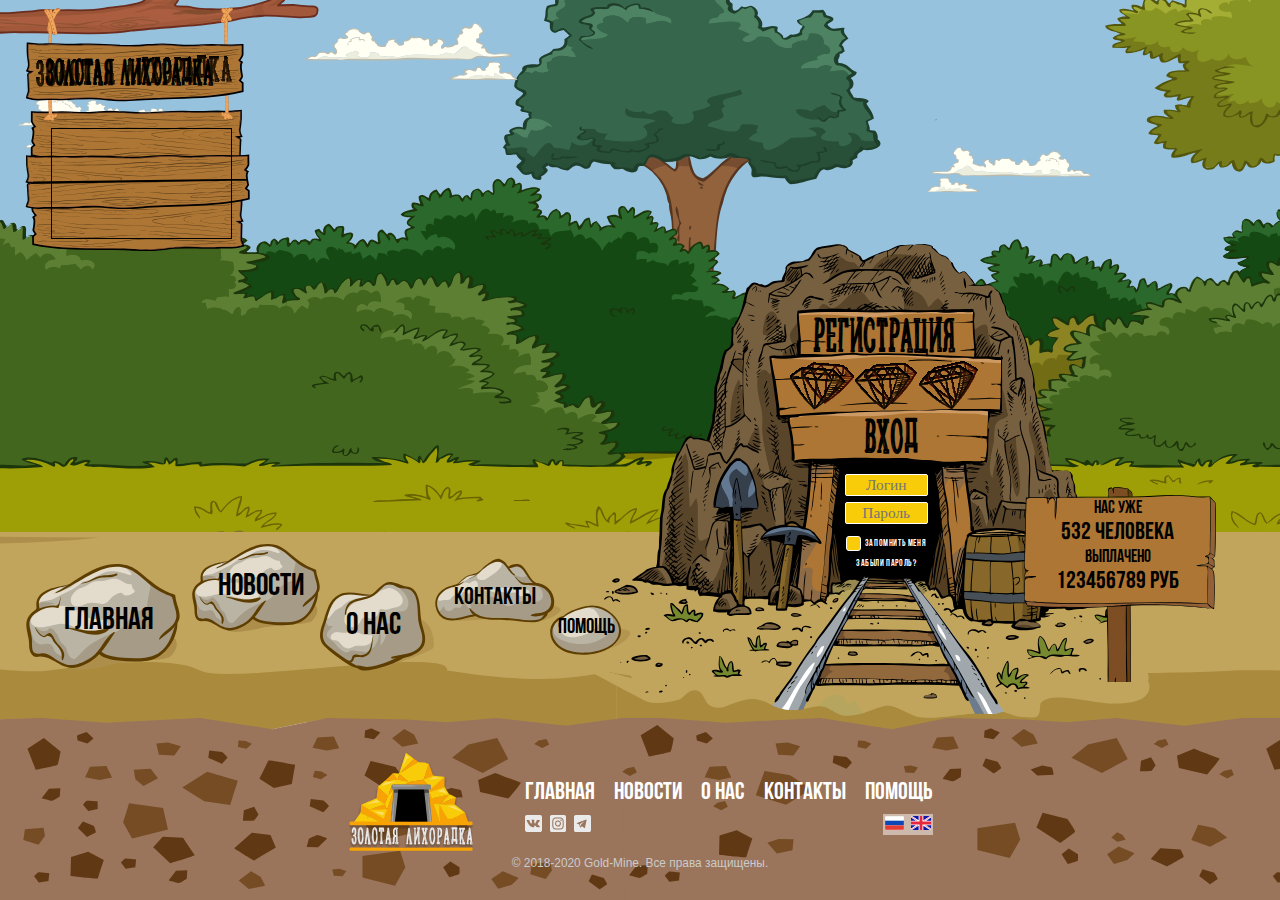
<file: index.html>
<!DOCTYPE html>
<html lang="en">

<head>
    <meta charset="UTF-8">
    <meta name="viewport" content="width=device-width, initial-scale=1.0">
    <title>Gold Mine</title>
    <link rel="stylesheet" href="scss/style.css">
    <script src="js/scriptUP.js" defer></script>

</head>

<body>

    <div class="preloader">
  <div class="preloaderImage"></div>

</div>
    <main>
        <div class="modal">
            <div class="popup">
                <object type="image/svg+xml" data="img/svg/popup.svg" class="popup">
                </object>
                <div class="cancel">
                </div>
                <div class="popupContainer">
                    <div class="popupSignUp hide">
                        <div class="popupSignUpImg">
                            <object type="image/svg+xml" data="img/svg/trolleySignUp.svg" class="signUpTrolley">
                            </object>
                        </div>
                        <form action="post" class="popupSignUpForm">
                            <p class="formTitle">Регистрация</p>
                            <input type="text" name="signUpUserName" id="signUpUserName" class="signUpFormInput" placeholder="Никнейм">
                            <input type="email" name="signUpEmail" id="signUpEmail" class="signUpFormInput" placeholder="Email">
                            <input type="password" name="signUpPassword" id="signUpPassword" class="signUpFormInput" placeholder="Пароль">
                            <input type="password" name="signUpPassRepeat" id="signUpPassRepeat" class="signUpFormInput" placeholder="Повторите пароль">
                            <input type="text" name="signUpRefCode" id="signUpRefCode" class="signUpFormInput" placeholder="Вас пригласил (код игрока)">
                            <input type="checkbox" name="rulesAgree" id="rulesAgree" class="rulesCheckbox">
                            <label for="rulesAgree">С &nbsp; <a href="#">правилами</a>&nbsp; ознакомлен и согласен</label>
                            <input type="submit" value="начать лихорадку" class="signUpSubmit">
                        </form>
                    </div>

                    <form class="forgotPassContainer ">
                        <p class="title">Восстановление пароля</p>
                        <input type="email" name="emailInput" id="emailInput" class="emailInput" placeholder="Введите ваш email">
                        <input type="submit" value="Продолжить" class="submitInput">
                    </form>

                    <div class="popupNews hide">
                        <div class="popupTitle">Новости</div>
                        <div class="popupContent">
                            Lorem ipsum dolor sit amet consectetur, adipisicing elit. Nihil nisi cupiditate quis tempora, dolorem cumque sed veniam. Eveniet necessitatibus eligendi ipsam unde laboriosam? Vitae at mollitia atque hic enim et?
                            Lorem ipsum dolor sit amet consectetur, adipisicing elit. Eum inventore aliquam expedita odio commodi quam vero atque, sit quas? Numquam eum nemo similique accusantium facilis magni sint! Quos, optio provident!
                            Lorem ipsum dolor sit amet consectetur, adipisicing elit. Nihil nisi cupiditate quis tempora, dolorem cumque sed veniam. Eveniet necessitatibus eligendi ipsam unde laboriosam? Vitae at mollitia atque hic enim et?
                            Lorem ipsum dolor sit amet consectetur, adipisicing elit. Eum inventore aliquam expedita odio commodi quam vero atque, sit quas? Numquam eum nemo similique accusantium facilis magni sint! Quos, optio provident!
                            Lorem ipsum dolor sit amet consectetur, adipisicing elit. Nihil nisi cupiditate quis tempora, dolorem cumque sed veniam. Eveniet necessitatibus eligendi ipsam unde laboriosam? Vitae at mollitia atque hic enim et?
                            Lorem ipsum dolor sit amet consectetur, adipisicing elit. Eum inventore aliquam expedita odio commodi quam vero atque, sit quas? Numquam eum nemo similique accusantium facilis magni sint! Quos, optio provident!
                            Lorem ipsum dolor sit amet consectetur, adipisicing elit. Nihil nisi cupiditate quis tempora, dolorem cumque sed veniam. Eveniet necessitatibus eligendi ipsam unde laboriosam? Vitae at mollitia atque hic enim et?
                            Lorem ipsum dolor sit amet consectetur, adipisicing elit. Eum inventore aliquam expedita odio commodi quam vero atque, sit quas? Numquam eum nemo similique accusantium facilis magni sint! Quos, optio provident!
                            Lorem ipsum dolor sit amet consectetur, adipisicing elit. Nihil nisi cupiditate quis tempora, dolorem cumque sed veniam. Eveniet necessitatibus eligendi ipsam unde laboriosam? Vitae at mollitia atque hic enim et?
                            Lorem ipsum dolor sit amet consectetur, adipisicing elit. Eum inventore aliquam expedita odio commodi quam vero atque, sit quas? Numquam eum nemo similique accusantium facilis magni sint! Quos, optio provident!
                            Lorem ipsum dolor sit amet consectetur, adipisicing elit. Nihil nisi cupiditate quis tempora, dolorem cumque sed veniam. Eveniet necessitatibus eligendi ipsam unde laboriosam? Vitae at mollitia atque hic enim et?
                            Lorem ipsum dolor sit amet consectetur, adipisicing elit. Eum inventore aliquam expedita odio commodi quam vero atque, sit quas? Numquam eum nemo similique accusantium facilis magni sint! Quos, optio provident!
                            Lorem ipsum dolor sit amet consectetur, adipisicing elit. Nihil nisi cupiditate quis tempora, dolorem cumque sed veniam. Eveniet necessitatibus eligendi ipsam unde laboriosam? Vitae at mollitia atque hic enim et?
                            Lorem ipsum dolor sit amet consectetur, adipisicing elit. Eum inventore aliquam expedita odio commodi quam vero atque, sit quas? Numquam eum nemo similique accusantium facilis magni sint! Quos, optio provident!
                            Lorem ipsum dolor sit amet consectetur, adipisicing elit. Nihil nisi cupiditate quis tempora, dolorem cumque sed veniam. Eveniet necessitatibus eligendi ipsam unde laboriosam? Vitae at mollitia atque hic enim et?
                            Lorem ipsum dolor sit amet consectetur, adipisicing elit. Eum inventore aliquam expedita odio commodi quam vero atque, sit quas? Numquam eum nemo similique accusantium facilis magni sint! Quos, optio provident!
                            Lorem ipsum dolor sit amet consectetur, adipisicing elit. Nihil nisi cupiditate quis tempora, dolorem cumque sed veniam. Eveniet necessitatibus eligendi ipsam unde laboriosam? Vitae at mollitia atque hic enim et?
                            Lorem ipsum dolor sit amet consectetur, adipisicing elit. Eum inventore aliquam expedita odio commodi quam vero atque, sit quas? Numquam eum nemo similique accusantium facilis magni sint! Quos, optio provident!
                            Lorem ipsum dolor sit amet consectetur, adipisicing elit. Nihil nisi cupiditate quis tempora, dolorem cumque sed veniam. Eveniet necessitatibus eligendi ipsam unde laboriosam? Vitae at mollitia atque hic enim et?
                            Lorem ipsum dolor sit amet consectetur, adipisicing elit. Eum inventore aliquam expedita odio commodi quam vero atque, sit quas? Numquam eum nemo similique accusantium facilis magni sint! Quos, optio provident!
                            
                        </div>
                    </div>
                    <div class="popupAboutUs hide">
                        <div class="popupTitle">О нас</div>
                        <div class="popupContent">ТУТ БУДЕТ КОНТЕНТ</div>
                    </div>
                    <div class="popupContacts hide">
                        <div class="popupTitle">Контакты</div>
                        <div class="popupContent">                           
                        </div>
                    </div>
                    <div class="popupHelp">
                        <div class="popupTitle">Помощь</div>
                        <div class="popupContent">ТУТ БУДЕТ КОНТЕНТ</div>
                    </div>
                </div>
            </div>

        </div>
        
        <div class="woodDesk">
            
            <object type="image/svg+xml" data="img/svg/woodDesk.svg" class="woodDesk">
            </object>
            <p class="siteHead">золотая лихорадка</p>
            <iframe class="videoHead" src="https://www.youtube.com/embed/RsNCw99vq-Q" allow="accelerometer; autoplay; clipboard-write; encrypted-media; gyroscope; picture-in-picture" allowfullscreen></iframe>
        </div>
        <div class="mainPage visible">
            <object type="image/svg+xml" data="img/svg/stoneNews.svg"  class="stone">
            </object>
            <p class="stoneTitle">Главная</p>
        </div>
        <div class="news visible">
            <object type="image/svg+xml" data="img/svg/stoneNews.svg"  class="stone">
            </object>
            <p class="stoneTitle">Новости</p>
        </div>
        <div class="aboutUs visible">
            <object type="image/svg+xml" data="img/svg/stoneAboutUs.svg"  class="stone">
            </object>
            <p class="stoneTitle">О нас</p>
        </div>
        <div class="contacts visible">
            <object type="image/svg+xml" data="img/svg/stoneContacts.svg"  class="stone">
            </object>
            <p class="stoneTitle">Контакты</p>
        </div>
        <div class="help visible">
            <object type="image/svg+xml" data="img/svg/stoneHelp.svg"  class="stone">
            </object>
            <p class="stoneTitle">Помощь</p>
        </div>
        
        <div class="mineContainer">
            <img src="img/svg/mine.svg" class="mine"> 
            <div class="woodTab">
                <p class="signUp">регистрация</p>
                <p class="cabinet hide">кабинет</p>
                <p class="username hide">юзернейм</p>
                <div class="diamonds">
                    <object type="image/svg+xml" data="img/svg/diamond.svg"  class="diamond">
                    </object>
                </div>
            </div>

            <form action="userPage.html" class="loginForm">
                <input type="text" name="userName" id="userName" placeholder="Логин">
                <input type="password" name="userPassword" id="userPassword" placeholder="Пароль">
                <input type="submit" value="ВХОД" class="signIn">
                <div>
                    <input type="checkbox" class="custom-checkbox" name="rememberMe" id="rememberMe">
                    <label for="rememberMe" class="rememberMe">Запомнить меня</label>
                </div>
                <p class="forgotPass">Забыли пароль?</p>
            </form>

        </div>
        <div class="statsPlateContainer">
            <div class="mobileStatsDesk">
                <object type="image/svg+xml" data="img/svg/mobileStats.svg" class="mobileStats">
                </object>
            </div>
            <object type="image/svg+xml" data="img/svg/statsPlate.svg" class="statsPlate">
            </object>
            <div class="stats">
                <p class="titleRow">Нас уже</p>
                <b class="statsRow">532 человека</b>
                <p class="titleRow">Выплачено</p>
                <b class="statsRow">123456789 руб</b>
            </div>
        </div>
    </main>
    <footer class="footer">
        <div class="footerNav">
            <div class="logoContainer">
                <a href="#">
                    <object type="image/svg+xml" data="img/svg/logo.svg" class="logo">
                    </object>
                </a>
            </div>
            <div class="footerMenuSocialLang">
                <ul class="footerMenu">
                    <a href="#"><li class="footerMenuElement">ГЛАВНАЯ</li></a>
                    <li class="footerMenuElement">НОВОСТИ</li>
                    <li class="footerMenuElement">О НАС</li>
                    <li class="footerMenuElement">КОНТАКТЫ</li>
                    <li class="footerMenuElement">ПОМОЩЬ</li>
                </ul>
                <div class="footerSocialLang">

                    <div class="social">
                        <a href="http://vk.com" target="_blank"><img class="socialElement" src="img/svg/vk.svg" alt="vk" ></a>
                        <a href="http://instagram.com" target="_blank"><img class="socialElement" src="img/svg/instagram.svg" alt="instagram"></a>
                        <a href="http://web.telegram.org" target="_blank"><img class="socialElement" src="img/svg/telegram.svg" alt="telegram"></a>
                    </div>
                    <div class="lang">
                        <a href="#"> <img class="langFlag" src="img/svg/rus.svg" alt="rus"></a>
                        <a href="#"><img class="langFlag" src="img/svg/eng.svg" alt="eng"></a>
                    </div>
                </div>
            </div>
        </div>
        <div class="footerCopyright">
            2018-2020 Gold-Mine. Все права защищены.
        </div>
    </footer>
</body>

</html>
</file>
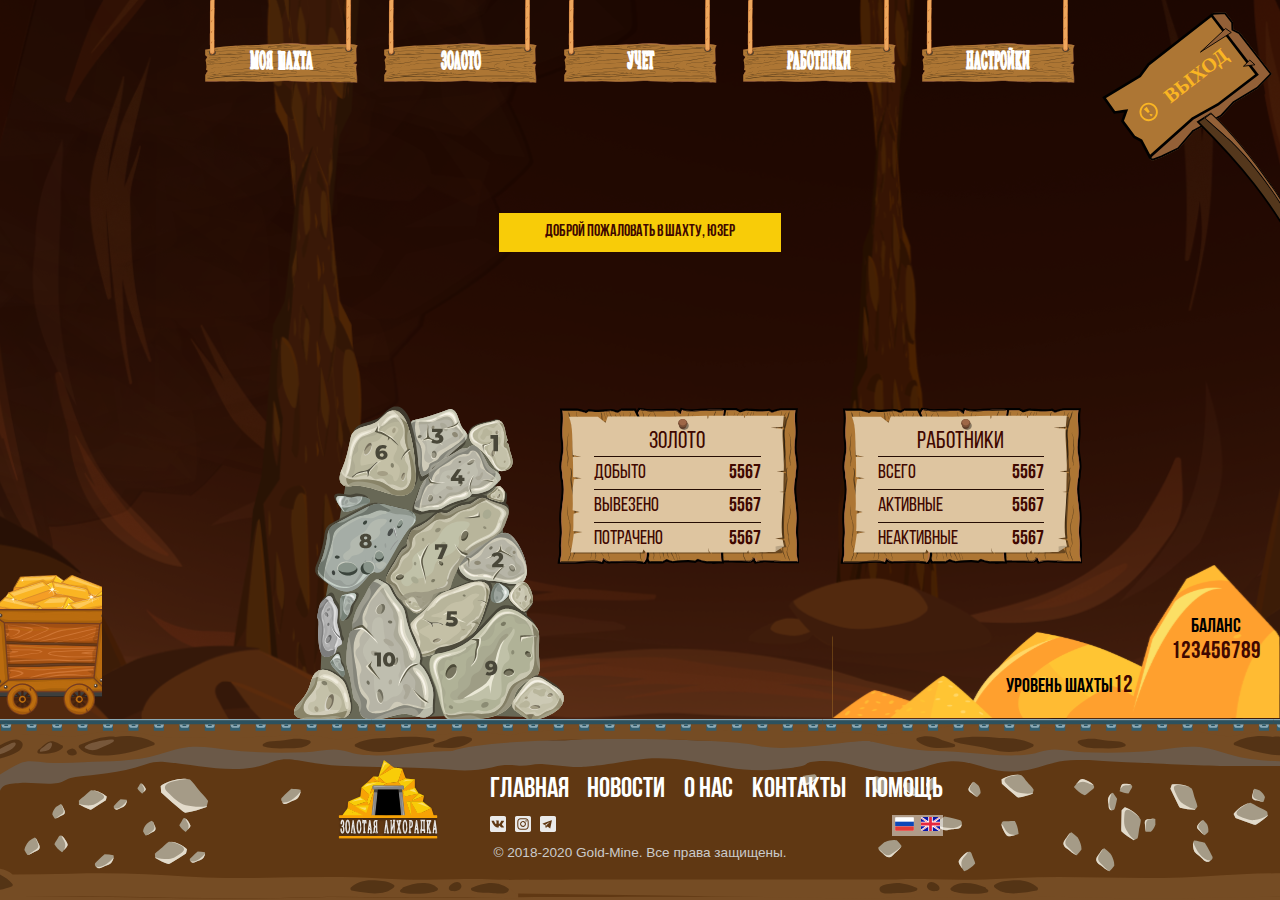
<file: userPage.html>
<!DOCTYPE html>
<html lang="en">

<head>
    <meta charset="UTF-8">
    <meta name="viewport" content="width=device-width, initial-scale=1.0">
    <title>User Page</title>
    <link rel="stylesheet" href="scssUP/styleUP.css">
    <script src="js/scriptUP.js" defer></script>
</head>

<body>
    <main>
        <div class="modal">
            <div class="popup">
                <object type="image/svg+xml" data="img/svg/popup.svg" class="popup">
                </object>
                <div class="cancel">
                </div>

                <div class="popupContainer">
                    <div class="popupAllOperation hide">
                        <!-- <div class="popupTitle">О нас</div> -->
                        <div class="popupContent">
                            <table>
                                <tr>
                                    <th class="tableData">дата</th>
                                    <th class="tableData">доход</th>
                                    <th class="tableData">расход</th>
                                </tr>
                                <tr>
                                    <td class="">10.10.10</td>
                                    <td class="">1000</td>
                                    <td class="">500</td>
                                </tr>

                            </table>
                        </div>
                    </div>

                    <form class="forgotPassContainer ">
                        <p class="title">Восстановление пароля</p>
                        <input type="email" name="emailInput" id="emailInput" class="emailInput"
                            placeholder="Введите ваш email">
                        <input type="submit" value="Продолжить" class="submitInput">
                    </form>

                    <div class="popupNews hide">
                        <div class="popupTitle">Новости</div>
                        <div class="popupContent">
                            Lorem ipsum dolor sit amet consectetur, adipisicing elit. Nihil nisi cupiditate quis
                            tempora, dolorem cumque sed veniam. Eveniet necessitatibus eligendi ipsam unde laboriosam?
                            Vitae at mollitia atque hic enim et?
                            Lorem ipsum dolor sit amet consectetur, adipisicing elit. Eum inventore aliquam expedita
                            odio commodi quam vero atque, sit quas? Numquam eum nemo similique accusantium facilis magni
                            sint! Quos, optio provident!
                            Lorem ipsum dolor sit amet consectetur, adipisicing elit. Nihil nisi cupiditate quis
                            tempora, dolorem cumque sed veniam. Eveniet necessitatibus eligendi ipsam unde laboriosam?
                            Vitae at mollitia atque hic enim et?
                            Lorem ipsum dolor sit amet consectetur, adipisicing elit. Eum inventore aliquam expedita
                            odio commodi quam vero atque, sit quas? Numquam eum nemo similique accusantium facilis magni
                            sint! Quos, optio provident!
                            Lorem ipsum dolor sit amet consectetur, adipisicing elit. Nihil nisi cupiditate quis
                            tempora, dolorem cumque sed veniam. Eveniet necessitatibus eligendi ipsam unde laboriosam?
                            Vitae at mollitia atque hic enim et?
                            Lorem ipsum dolor sit amet consectetur, adipisicing elit. Eum inventore aliquam expedita
                            odio commodi quam vero atque, sit quas? Numquam eum nemo similique accusantium facilis magni
                            sint! Quos, optio provident!
                            Lorem ipsum dolor sit amet consectetur, adipisicing elit. Nihil nisi cupiditate quis
                            tempora, dolorem cumque sed veniam. Eveniet necessitatibus eligendi ipsam unde laboriosam?
                            Vitae at mollitia atque hic enim et?
                            Lorem ipsum dolor sit amet consectetur, adipisicing elit. Eum inventore aliquam expedita
                            odio commodi quam vero atque, sit quas? Numquam eum nemo similique accusantium facilis magni
                            sint! Quos, optio provident!
                            Lorem ipsum dolor sit amet consectetur, adipisicing elit. Nihil nisi cupiditate quis
                            tempora, dolorem cumque sed veniam. Eveniet necessitatibus eligendi ipsam unde laboriosam?
                            Vitae at mollitia atque hic enim et?
                            Lorem ipsum dolor sit amet consectetur, adipisicing elit. Eum inventore aliquam expedita
                            odio commodi quam vero atque, sit quas? Numquam eum nemo similique accusantium facilis magni
                            sint! Quos, optio provident!
                            Lorem ipsum dolor sit amet consectetur, adipisicing elit. Nihil nisi cupiditate quis
                            tempora, dolorem cumque sed veniam. Eveniet necessitatibus eligendi ipsam unde laboriosam?
                            Vitae at mollitia atque hic enim et?
                            Lorem ipsum dolor sit amet consectetur, adipisicing elit. Eum inventore aliquam expedita
                            odio commodi quam vero atque, sit quas? Numquam eum nemo similique accusantium facilis magni
                            sint! Quos, optio provident!
                            Lorem ipsum dolor sit amet consectetur, adipisicing elit. Nihil nisi cupiditate quis
                            tempora, dolorem cumque sed veniam. Eveniet necessitatibus eligendi ipsam unde laboriosam?
                            Vitae at mollitia atque hic enim et?
                            Lorem ipsum dolor sit amet consectetur, adipisicing elit. Eum inventore aliquam expedita
                            odio commodi quam vero atque, sit quas? Numquam eum nemo similique accusantium facilis magni
                            sint! Quos, optio provident!
                            Lorem ipsum dolor sit amet consectetur, adipisicing elit. Nihil nisi cupiditate quis
                            tempora, dolorem cumque sed veniam. Eveniet necessitatibus eligendi ipsam unde laboriosam?
                            Vitae at mollitia atque hic enim et?
                            Lorem ipsum dolor sit amet consectetur, adipisicing elit. Eum inventore aliquam expedita
                            odio commodi quam vero atque, sit quas? Numquam eum nemo similique accusantium facilis magni
                            sint! Quos, optio provident!
                            Lorem ipsum dolor sit amet consectetur, adipisicing elit. Nihil nisi cupiditate quis
                            tempora, dolorem cumque sed veniam. Eveniet necessitatibus eligendi ipsam unde laboriosam?
                            Vitae at mollitia atque hic enim et?
                            Lorem ipsum dolor sit amet consectetur, adipisicing elit. Eum inventore aliquam expedita
                            odio commodi quam vero atque, sit quas? Numquam eum nemo similique accusantium facilis magni
                            sint! Quos, optio provident!
                            Lorem ipsum dolor sit amet consectetur, adipisicing elit. Nihil nisi cupiditate quis
                            tempora, dolorem cumque sed veniam. Eveniet necessitatibus eligendi ipsam unde laboriosam?
                            Vitae at mollitia atque hic enim et?
                            Lorem ipsum dolor sit amet consectetur, adipisicing elit. Eum inventore aliquam expedita
                            odio commodi quam vero atque, sit quas? Numquam eum nemo similique accusantium facilis magni
                            sint! Quos, optio provident!

                        </div>
                    </div>
                    <div class="popupAboutUs hide">
                        <div class="popupTitle">О нас</div>
                        <div class="popupContent">ТУТ БУДЕТ КОНТЕНТ</div>
                    </div>
                    <div class="popupContacts hide">
                        <div class="popupTitle">Контакты</div>
                        <div class="popupContent">
                            ТУТ БУДЕТ КОНТЕНТ
                        </div>
                    </div>
                    <div class="popupHelp">
                        <div class="popupTitle">Помощь</div>
                        <div class="popupContent">ТУТ БУДЕТ КОНТЕНТ</div>
                    </div>
                </div>



            </div>



        </div>

        <object type="image/svg+xml" class="trolley">
        </object>

        <div class="stoneLvl">
            <object type="image/svg+xml" class="stones" data="img/stoneBG.svg">
            </object>
            <object type="image/svg+xml" class="stone1" data="img/stone1.svg">
            </object>
            <object type="image/svg+xml" class="stone2" data="img/stone2.svg">
            </object>
            <object type="image/svg+xml" class="stone3" data="img/stone3.svg">
            </object>
            <object type="image/svg+xml" class="stone4" data="img/stone4.svg">
            </object>
            <object type="image/svg+xml" class="stone5" data="img/stone5.svg">
            </object>
            <object type="image/svg+xml" class="stone6" data="img/stone6.svg">
            </object>
            <object type="image/svg+xml" class="stone7" data="img/stone7.svg">
            </object>
            <object type="image/svg+xml" class="stone8" data="img/stone8.svg">
            </object>
            <object type="image/svg+xml" class="stone9" data="img/stone9.svg">
            </object>
            <object type="image/svg+xml" class="stone10" data="img/stone10.svg">
            </object>
            <object type="image/svg+xml" class="stoneLeft" data="img/stoneLeft.svg">
            </object>
            <object type="image/svg+xml" class="stoneLeftUp" data="img/stoneLeftUp.svg">
            </object>
            <object type="image/svg+xml" class="stoneRightUp" data="img/stoneUpRight.svg">
            </object>
            <object type="image/svg+xml" class="stoneRightMidIn" data="img/stoneMidRight2.svg">
            </object>
            <object type="image/svg+xml" class="stoneRightMidOut" data="img/stoneMidRight.svg">
            </object>
            <object type="image/svg+xml" class="stoneRightBot" data="img/stoneRight.svg">
            </object>
        </div>

        <div class="goldContainer">
            <object type="image/svg+xml" data="img/svg/gold.svg" class="gold">
            </object>
            <div class="balanceContainer">
                <p class="title">Баланс</p>
                <b class="value">123456789</b>
            </div>
            <div class="level">
                <p class="title">уровень шахты</p> <b class="value">12</b>
            </div>
        </div>

        <div class="exitSignContainer">
            <object type="image/svg+xml" data="img/svg/exitSign.svg" class="exitSign">
            </object>
            <p class="signText">выход</p>
        </div>

        <div class="sectionInner">
            <div class="navContainer">
                <ul class="nav">
                    <li class="navItem active">Моя шахта</li>
                    <li class="navItem">Золото</li>
                    <li class="navItem">Учет</li>
                    <li class="navItem">Работники</li>
                    <li class="navItem">Настройки</li>
                </ul>
            </div>
            <div class="user">Доброй пожаловать в шахту, юзер</div>

            <div class="woodTables">
                <div class="woodTableContainer">
                    <object type="image/svg+xml" class="woodTable" data="img/svg/woodDeskWithPaperSmall.svg">
                    </object>

                    <div class="stats">
                        <p class="head">Золото</p>
                        <p class="firstLine">
                            <span class="name">Добыто</span>
                            <span class="content">5567</span>
                        </p>
                        <p class="secondLine">
                            <span class="name">Вывезено</span>
                            <span class="content">5567</span>
                        </p>
                        <p class="thirdLine">
                            <span class="name">Потрачено</span>
                            <span class="content">5567</span>
                        </p>
                    </div>

                </div>
                <div class="woodTableContainer">
                    <object type="image/svg+xml" class="woodTable" data="img/svg/woodDeskWithPaperSmall.svg">
                    </object>
                    <div class="workers">
                        <p class="head">Работники</p>
                        <p class="firstLine">
                            <span class="name">Всего</span>
                            <span class="content">5567</span>
                        </p>
                        <p class="secondLine">
                            <span class="name">Активные</span>
                            <span class="content">5567</span>
                        </p>
                        <p class="thirdLine">
                            <span class="name">Неактивные</span>
                            <span class="content">5567</span>
                        </p>
                    </div>
                </div>
            </div>

            <div class="columns hide">
                <div class="woodDeskContainer bigBanner hide">

                    <object type="image/svg+xml" data="img/svg/banner2Column.svg" class="woodDesk">
                    </object>

                    <div class="optionsContainer hide">
                        <div class="optionTitle">
                            Настройки
                        </div>

                        <div class="optionsActives">
                            <div class="userData">
                                <div class="userDataTitle">Общие данные</div>
                                <label class="optionsLabel" for="userName">Имя</label>
                                <input type="text" name="userName" id="userName" class="userDataInput" readonly
                                    value="123">
                                <label class="optionsLabel" for="userLogin">Логин</label>
                                <input type="text" name="userLogin" id="userLogin" class="userDataInput" readonly
                                    value="123">
                                <label class="optionsLabel" for="userEmail">Email</label>
                                <input type="text" name="userEmail" id="userEmail" class="userDataInput" readonly
                                    value="123">
                            </div>
                            <form action="" class="userPassword">
                                <div class="userDataTitle">Смена пароля</div>

                                <input type="password" name="oldPass" id="oldPass" class="userDataInput"
                                    placeholder="старый пароль">

                                <input type="password" name="newPass" id="newPass" class="userDataInput"
                                    placeholder="новый пароль">

                                <input type="password" name="repeatNewPass" id="repeatNewPass" class="userDataInput"
                                    placeholder="повторите новый пароль">
                                <input type="submit" value="Сохранить настройки" class="saveChange"></input>
                            </form>
                            <div class="userPay">
                                <div class="userDataTitle">Способы оплаты</div>
                                <img src="img/svg/payeer.svg" alt="payeerLogo" class="imgPayeer">
                                <form action="" class="userDataForm">
                                    <input type="text" name="payInfo" id="payInfo" class="userDataInput"><br>
                                    <input type="submit" value="Сохранить" class="savePayInfo"></input>
                                </form>

                            </div>
                            <div class="userSocial">
                                <div class="userSocialContainer">
                                    <img src="img/svg/telegram.svg" class="userSocialTelegramImg">
                                    <span class="userSocialTelegramText">@andr2222</span>
                                </div>
                                <div class="userSocialContainer">
                                    <img src="img/svg/vk.svg" class="userSocialVkImg"></img>
                                    <span class="userSocialVkText">andr2222</span>
                                </div>
                                <div class="userSocialContainer">
                                    <img src="img/svg/instagram.svg" class="userSocialInstagramImg"></img>
                                    <span class="userSocialInstagramText">@andr2222</span>
                                </div>
                                <div class="userSocialContainer">
                                    <img src="img/svg/googleAuth.svg" class="googleAuthImg"></img>
                                    <span class="googleAuthText">Двухфакторная аутентификация</span>
                                </div>
                            </div>
                        </div>
                    </div>



                    <div class="refContainer hide">
                        <div class="refTitle">
                            <div class="refFirstLine">
                                партнерская программа
                            </div>
                            <div class="refSeconLine">
                                Описание партнерской программы
                            </div>

                        </div>

                        <div class="refActitives">
                            <div class="refLink">
                                <label class="refLabel" for="refLink">ваша реферальная ссылка</label>
                                <input type="text" name="refLink" id="refLink" class="refLinkInput" readonly
                                    value="123">
                            </div>
                            <div class="refID">
                                <label class="refLabel" for="refID">код игрока</label>
                                <input type="text" name="refID" id="refID" class="refIDInput" readonly value="123">
                            </div>
                            <button class="refBanner">
                                <div class="refBannerText">ваши реферальные баннеры</div>
                            </button>

                        </div>
                        <button class="refBtn">ваши работники</button>
                    </div>


                    <div class="accountingContainer hide">
                        <button class="allOperation">все операции</button>
                        <table class="tableStats">
                            <caption class="captionFirsLine">Статистика</caption>
                            <caption class="captionSecondLine">последние 5 операций</caption>
                            <tr>
                                <th class="tableData">дата</th>
                                <th class="tableData">доход</th>
                                <th class="tableData">расход</th>
                            </tr>
                            <tr>
                                <td class="">10.10.10</td>
                                <td class="">1000</td>
                                <td class="">500</td>
                            </tr>
                            <tr>
                                <td class="">10.10.10</td>
                                <td class="">1000</td>
                                <td class="">500</td>
                            </tr>
                            <tr>
                                <td class="">10.10.10</td>
                                <td class="">1000</td>
                                <td class="">500</td>
                            </tr>
                            <tr>
                                <td class="">10.10.10</td>
                                <td class="">1000</td>
                                <td class="">500</td>
                            </tr>
                            <tr>
                                <td class="">10.10.10</td>
                                <td class="">1000</td>
                                <td class="">500</td>
                            </tr>
                        </table>
                    </div>
                </div>
                <div class="column">
                    <object type="image/svg+xml" data="img/svg/woodColumn.svg" class="woodColumn">
                    </object>
                    <div class="woodDeskContainer myMine">
                        <object type="image/svg+xml" data="img/svg/woodDeskWithPaperSmall.svg" class="woodDesk">
                        </object>
                        <div class="goldExport">
                            <p class="firstLine">Вывезено</p>
                            <p class="secondLine">3345673</p>
                            <p class="thirdLine">слитков</p>
                        </div>
                    </div>

                    <div class="woodDeskContainer hide myGold">
                        <object type="image/svg+xml" data="img/svg/woodDeskWithPaperBig.svg" class="woodDesk">
                        </object>
                        <div class="goldMining">
                            <p class="title">Пополнить счет</p>
                            <p class="inputTitle">сумма</p>
                            <form action="" class="infoContainer _sumSize _marginNull">
                                <input type="number" name="inputSum" id="inputSum" class="inputRow" value="0" min="0">
                                <input type="submit" value="пополнить" class="myMineSubmit">
                            </form>
                            <div class="infoContainer">
                                <div class="infoTitle">курс игровой валюты</div>
                                <div class="infoContent">1 рубль = 1 золоту</div>
                            </div>
                        </div>
                    </div>

                </div>
                <div class="column">
                    <object type="image/svg+xml" data="img/svg/woodColumn.svg" class="woodColumn">
                    </object>
                    <div class="woodDeskContainer  myMine">
                        <object type="image/svg+xml" data="img/svg/woodDeskWithPaperSmall.svg" class="woodDesk">
                        </object>
                        <div class="goldExport">
                            <p class="firstLine">Вывезено</p>
                            <p class="secondLine">3345673</p>
                            <p class="thirdLine">слитков</p>
                        </div>
                    </div>

                    <div class="woodDeskContainer hide myGold">
                        <object type="image/svg+xml" data="img/svg/woodDeskWithPaperBig.svg" class="woodDesk">
                        </object>
                        <div class="goldMining">
                            <p class="title">Вывести золото</p>
                            <p class="inputTitle">сумма</p>
                            <form action="" class="infoContainer _sumSize _marginNull">
                                <input type="number" name="outputSum" id="outputSum" class="inputRow" value="0" min="0">
                                <input type="submit" value="вывести" class="myMineSubmit">
                            </form>
                            <div class="infoContainer">
                                <div class="infoTitle">курс игровой валюты</div>
                                <div class="infoContent">1 рубль = 1 золоту</div>
                            </div>
                        </div>
                    </div>

                </div>
                <div class="column">
                    <object type="image/svg+xml" data="img/svg/woodColumn.svg" class="woodColumn">
                    </object>
                    <div class="woodDeskContainer myMine">
                        <object type="image/svg+xml" data="img/svg/woodDeskWithPaperSmall.svg" class="woodDesk">
                        </object>
                        <div class="goldCosts">
                            <p class="firstLine">расходы</p>
                            <p class="secondLine">3345673</p>
                            <p class="thirdLine">слитков</p>
                        </div>
                    </div>

                    <div class="woodDeskContainer hide myGold">
                        <object type="image/svg+xml" data="img/svg/woodDeskWithPaperBig.svg" class="woodDesk">
                        </object>
                        <div class="goldMining">
                            <p class="title">Перевести золото</p>
                            <p class="inputTitle">Логин</p>
                            <form action="" class="infoContainer _sumSize _marginNull">
                                <input type="text" name="transactionName" id="transactionName" class="inputRow">
                                <p class="inputTitle _sumMargin">сумма</p>
                                <input type="number" name="transactionSum" id="transactionSum"
                                    class="inputRow _sumMargin _sumSize" value="0" min="0">
                                <input type="submit" value="пополнить" class="myMineSubmit">
                            </form>
                        </div>
                    </div>

                </div>

            </div>

        </div>


    </main>

    <footer class="footer">
        <div class="footerNav">
            <div class="logoContainer">
                <a href="#">
                    <object type="image/svg+xml" data="img/svg/logo.svg" class="logo">
                    </object>
                </a>
            </div>
            <div class="footerMenuSocialLang">
                <ul class="footerMenu">
                    <a href="#">
                        <li class="footerMenuElement">ГЛАВНАЯ</li>
                    </a>
                    <li class="footerMenuElement">НОВОСТИ</li>
                    <li class="footerMenuElement">О НАС</li>
                    <li class="footerMenuElement">КОНТАКТЫ</li>
                    <li class="footerMenuElement">ПОМОЩЬ</li>
                </ul>
                <div class="footerSocialLang">

                    <div class="social">
                        <a href="#"><img class="socialElement" src="img/svg/vk.svg" alt="vk"></a>
                        <a href="#"><img class="socialElement" src="img/svg/instagram.svg" alt="instagram"></a>
                        <a href="#"><img class="socialElement" src="img/svg/telegram.svg" alt="telegram"></a>
                    </div>
                    <div class="lang">
                        <a href="#"><img class="langFlag" src="img/svg/rus.svg" alt="rus"></a>
                        <a href="#"><img class="langFlag" src="img/svg/eng.svg" alt="eng"></a>
                    </div>
                </div>
            </div>
        </div>
        <div class="footerCopyright">
            2018-2020 Gold-Mine. Все права защищены.
        </div>
    </footer>
</body>

</html>
</file>
<file: scss/style.css>
@charset "UTF-8";
/*! normalize.css v8.0.1 | MIT License | github.com/necolas/normalize.css */
/* Document
   ========================================================================== */
/**
 * 1. Correct the line height in all browsers.
 * 2. Prevent adjustments of font size after orientation changes in iOS.
 */
html {
  line-height: 1.15;
  /* 1 */
  -webkit-text-size-adjust: 100%;
  /* 2 */
  -webkit-box-sizing: border-box;
          box-sizing: border-box;
}

/* Sections
     ========================================================================== */
/**
   * Remove the margin in all browsers.
   */
body {
  margin: 0;
}

/**
   * Render the `main` element consistently in IE.
   */
main {
  display: block;
}

/**
   * Correct the font size and margin on `h1` elements within `section` and
   * `article` contexts in Chrome, Firefox, and Safari.
   */
h1 {
  font-size: 2em;
  margin: 0.67em 0;
}

/* Grouping content
     ========================================================================== */
/**
   * 1. Add the correct box sizing in Firefox.
   * 2. Show the overflow in Edge and IE.
   */
hr {
  -webkit-box-sizing: content-box;
          box-sizing: content-box;
  /* 1 */
  height: 0;
  /* 1 */
  overflow: visible;
  /* 2 */
}

/**
   * 1. Correct the inheritance and scaling of font size in all browsers.
   * 2. Correct the odd `em` font sizing in all browsers.
   */
pre {
  font-family: monospace, monospace;
  /* 1 */
  font-size: 1em;
  /* 2 */
}

/* Text-level semantics
     ========================================================================== */
/**
   * Remove the gray background on active links in IE 10.
   */
a {
  background-color: transparent;
}

/**
   * 1. Remove the bottom border in Chrome 57-
   * 2. Add the correct text decoration in Chrome, Edge, IE, Opera, and Safari.
   */
abbr[title] {
  border-bottom: none;
  /* 1 */
  text-decoration: underline;
  /* 2 */
  -webkit-text-decoration: underline dotted;
          text-decoration: underline dotted;
  /* 2 */
}

/**
   * Add the correct font weight in Chrome, Edge, and Safari.
   */
b,
strong {
  font-weight: bolder;
}

/**
   * 1. Correct the inheritance and scaling of font size in all browsers.
   * 2. Correct the odd `em` font sizing in all browsers.
   */
code,
kbd,
samp {
  font-family: monospace, monospace;
  /* 1 */
  font-size: 1em;
  /* 2 */
}

/**
   * Add the correct font size in all browsers.
   */
small {
  font-size: 80%;
}

/**
   * Prevent `sub` and `sup` elements from affecting the line height in
   * all browsers.
   */
sub,
sup {
  font-size: 75%;
  line-height: 0;
  position: relative;
  vertical-align: baseline;
}

sub {
  bottom: -0.25em;
}

sup {
  top: -0.5em;
}

/* Embedded content
     ========================================================================== */
/**
   * Remove the border on images inside links in IE 10.
   */
img {
  border-style: none;
}

/* Forms
     ========================================================================== */
/**
   * 1. Change the font styles in all browsers.
   * 2. Remove the margin in Firefox and Safari.
   */
button,
input,
optgroup,
select,
textarea {
  font-family: inherit;
  /* 1 */
  font-size: 100%;
  /* 1 */
  line-height: 1.15;
  /* 1 */
  margin: 0;
  /* 2 */
}

/**
   * Show the overflow in IE.
   * 1. Show the overflow in Edge.
   */
button,
input {
  /* 1 */
  overflow: visible;
}

/**
   * Remove the inheritance of text transform in Edge, Firefox, and IE.
   * 1. Remove the inheritance of text transform in Firefox.
   */
button,
select {
  /* 1 */
  text-transform: none;
}

/**
   * Correct the inability to style clickable types in iOS and Safari.
   */
button,
[type="button"],
[type="reset"],
[type="submit"] {
  -webkit-appearance: button;
}

/**
   * Remove the inner border and padding in Firefox.
   */
button::-moz-focus-inner,
[type="button"]::-moz-focus-inner,
[type="reset"]::-moz-focus-inner,
[type="submit"]::-moz-focus-inner {
  border-style: none;
  padding: 0;
}

/**
   * Restore the focus styles unset by the previous rule.
   */
button:-moz-focusring,
[type="button"]:-moz-focusring,
[type="reset"]:-moz-focusring,
[type="submit"]:-moz-focusring {
  outline: 1px dotted ButtonText;
}

/**
   * Correct the padding in Firefox.
   */
fieldset {
  padding: 0.35em 0.75em 0.625em;
}

/**
   * 1. Correct the text wrapping in Edge and IE.
   * 2. Correct the color inheritance from `fieldset` elements in IE.
   * 3. Remove the padding so developers are not caught out when they zero out
   *    `fieldset` elements in all browsers.
   */
legend {
  -webkit-box-sizing: border-box;
          box-sizing: border-box;
  /* 1 */
  color: inherit;
  /* 2 */
  display: table;
  /* 1 */
  max-width: 100%;
  /* 1 */
  padding: 0;
  /* 3 */
  white-space: normal;
  /* 1 */
}

/**
   * Add the correct vertical alignment in Chrome, Firefox, and Opera.
   */
progress {
  vertical-align: baseline;
}

/**
   * Remove the default vertical scrollbar in IE 10+.
   */
textarea {
  overflow: auto;
}

/**
   * 1. Add the correct box sizing in IE 10.
   * 2. Remove the padding in IE 10.
   */
[type="checkbox"],
[type="radio"] {
  -webkit-box-sizing: border-box;
          box-sizing: border-box;
  /* 1 */
  padding: 0;
  /* 2 */
}

/**
   * Correct the cursor style of increment and decrement buttons in Chrome.
   */
[type="number"]::-webkit-inner-spin-button,
[type="number"]::-webkit-outer-spin-button {
  height: auto;
}

/**
   * 1. Correct the odd appearance in Chrome and Safari.
   * 2. Correct the outline style in Safari.
   */
[type="search"] {
  -webkit-appearance: textfield;
  /* 1 */
  outline-offset: -2px;
  /* 2 */
}

/**
   * Remove the inner padding in Chrome and Safari on macOS.
   */
[type="search"]::-webkit-search-decoration {
  -webkit-appearance: none;
}

/**
   * 1. Correct the inability to style clickable types in iOS and Safari.
   * 2. Change font properties to `inherit` in Safari.
   */
::-webkit-file-upload-button {
  -webkit-appearance: button;
  /* 1 */
  font: inherit;
  /* 2 */
}

/* Interactive
     ========================================================================== */
/*
   * Add the correct display in Edge, IE 10+, and Firefox.
   */
details {
  display: block;
}

/*
   * Add the correct display in all browsers.
   */
summary {
  display: list-item;
}

/* Misc
     ========================================================================== */
/**
   * Add the correct display in IE 10+.
   */
template {
  display: none;
}

/**
   * Add the correct display in IE 10.
   */
[hidden] {
  display: none;
}

@font-face {
  font-family: "Sanek";
  src: url("../fonts/sanekRegular/Sanek-Regular_Cyrillic.otf") format("openType");
}

@font-face {
  font-family: "Bebas";
  src: url("../fonts/bebasNeue/BebasNeueBold.otf") format("openType");
  font-weight: bold;
}

@font-face {
  font-family: "Bebas";
  src: url("../fonts/bebasNeue/BebasNeueRegular.otf") format("openType");
  font-weight: normal;
}

a,
a:visited,
a:active,
a:hover {
  color: #fff;
  text-decoration: none;
}

body {
  background: url("../img/svg/bodyBgMainOneScreen.svg") no-repeat;
  background-size: cover;
  margin: 0;
  padding: 0;
  height: 100vh;
  width: 100vw;
  font-size: 13px;
}

main {
  position: relative;
  height: 80%;
  width: 100vw;
  background-size: cover;
}

.hide {
  display: none !important;
}

.preloader {
  position: fixed;
  left: 0;
  top: 0;
  right: 0;
  bottom: 0;
  overflow: hidden;
  background: #fff;
  z-index: 1001;
}

.preloaderImage {
  position: absolute;
  top: 40%;
  left: 40%;
  width: 300px;
  height: 200px;
  background: url("../img/gif/preloader.gif") no-repeat 50% 50%;
  /*расположение (url) изображения gif и др. параметры*/
  border-radius: 50%;
}

.loadedHiding .preloader {
  -webkit-transition: 0.3s opacity;
  transition: 0.3s opacity;
  opacity: 0;
}

.loaded .preloader {
  display: none;
}

.modal {
  display: none;
  position: fixed;
  z-index: 100;
  left: 0;
  top: 0;
  width: 100%;
  height: 100%;
  overflow: auto;
  background-color: rgba(0, 0, 0, 0.8);
  font-family: 'Bebas', sans-serif;
  font-weight: bold;
}

.modal .popup {
  position: relative;
  height: auto;
  width: 75vw;
  margin-left: auto;
  margin-right: auto;
  margin-top: 2vh;
  z-index: 110;
  -webkit-animation-name: zoom;
          animation-name: zoom;
  -webkit-animation-duration: 0.6s;
          animation-duration: 0.6s;
}

@-webkit-keyframes zoom {
  from {
    -webkit-transform: scale(0);
            transform: scale(0);
  }
  to {
    -webkit-transform: scale(1);
            transform: scale(1);
  }
}

@keyframes zoom {
  from {
    -webkit-transform: scale(0);
            transform: scale(0);
  }
  to {
    -webkit-transform: scale(1);
            transform: scale(1);
  }
}

.modal .popup .cancel {
  position: absolute;
  top: 4vw;
  right: 5vw;
  z-index: 150;
  width: 1.5vw;
  height: 1.5vw;
  background: url("../img/svg/x.svg") no-repeat;
  background-size: contain;
}

.modal .popup .closeModalSignUp {
  top: 7.5vw;
  right: 3vw;
  width: 1vw;
  height: 1vw;
}

.modal .popup .popupContainer {
  position: absolute;
  top: 8vw;
  left: 3vw;
  width: 85%;
  height: 75%;
  z-index: 120;
}

.modal .popup .popupContainer .popupSignUp {
  display: -webkit-box;
  display: -ms-flexbox;
  display: flex;
  -webkit-box-orient: horizontal;
  -webkit-box-direction: normal;
      -ms-flex-direction: row;
          flex-direction: row;
  -ms-flex-pack: distribute;
      justify-content: space-around;
  height: 100%;
}

.modal .popup .popupContainer .popupSignUp .popupSignUpImg {
  height: 100%;
  display: -webkit-box;
  display: -ms-flexbox;
  display: flex;
  -webkit-box-pack: center;
      -ms-flex-pack: center;
          justify-content: center;
  -webkit-box-align: center;
      -ms-flex-align: center;
          align-items: center;
}

.modal .popup .popupContainer .popupSignUp .popupSignUpImg .signUpTrolley {
  width: 15vw;
  height: auto;
}

.modal .popup .popupContainer .popupSignUp .popupSignUpForm {
  font-size: 200%;
  height: 100%;
  display: -webkit-box;
  display: -ms-flexbox;
  display: flex;
  -webkit-box-orient: vertical;
  -webkit-box-direction: normal;
      -ms-flex-direction: column;
          flex-direction: column;
  -webkit-box-align: center;
      -ms-flex-align: center;
          align-items: center;
  -webkit-box-pack: justify;
      -ms-flex-pack: justify;
          justify-content: space-between;
}

.modal .popup .popupContainer .popupSignUp .popupSignUpForm .formTitle {
  padding: 0;
  margin: 0;
  width: 10vw;
  text-align: center;
  font-size: 150%;
  color: #400800;
}

.modal .popup .popupContainer .popupSignUp .popupSignUpForm .signUpFormInput {
  border: none;
  border-bottom: 2px solid #400800;
  outline: none;
  background-color: rgba(0, 0, 0, 0);
}

.modal .popup .popupContainer .popupSignUp .popupSignUpForm .signUpFormInput::-webkit-input-placeholder {
  text-align: center;
  color: #400800;
}

.modal .popup .popupContainer .popupSignUp .popupSignUpForm .signUpFormInput:-ms-input-placeholder {
  text-align: center;
  color: #400800;
}

.modal .popup .popupContainer .popupSignUp .popupSignUpForm .signUpFormInput::-ms-input-placeholder {
  text-align: center;
  color: #400800;
}

.modal .popup .popupContainer .popupSignUp .popupSignUpForm .signUpFormInput::placeholder {
  text-align: center;
  color: #400800;
}

.modal .popup .popupContainer .popupSignUp .popupSignUpForm .signUpSubmit {
  border: none;
  border-bottom: 4px solid #400800;
  border-top: 4px solid #400800;
  outline: none;
  background-color: rgba(0, 0, 0, 0);
  font-weight: bold;
  color: #400800;
}

.modal .popup .popupContainer .popupSignUp .popupSignUpForm .rulesCheckbox {
  position: absolute;
  z-index: -1;
  opacity: 0;
}

.modal .popup .popupContainer .popupSignUp .popupSignUpForm .rulesCheckbox + label {
  display: -webkit-inline-box;
  display: -ms-inline-flexbox;
  display: inline-flex;
  -webkit-box-align: center;
      -ms-flex-align: center;
          align-items: center;
  -webkit-user-select: none;
     -moz-user-select: none;
      -ms-user-select: none;
          user-select: none;
  width: 100%;
  -webkit-transition: all .3s;
  transition: all .3s;
}

.modal .popup .popupContainer .popupSignUp .popupSignUpForm .rulesCheckbox + label a,
.modal .popup .popupContainer .popupSignUp .popupSignUpForm .rulesCheckbox + label a:hover,
.modal .popup .popupContainer .popupSignUp .popupSignUpForm .rulesCheckbox + label a:link,
.modal .popup .popupContainer .popupSignUp .popupSignUpForm .rulesCheckbox + label a:visited {
  text-decoration: none;
  color: #FAB523;
  text-shadow: black 0 0 4px;
}

.modal .popup .popupContainer .popupSignUp .popupSignUpForm .rulesCheckbox + label::after {
  content: '';
  display: inline-block;
  width: 1.5vw;
  height: 2.5vw;
  -ms-flex-negative: 0;
      flex-shrink: 0;
  -webkit-box-flex: 0;
      -ms-flex-positive: 0;
          flex-grow: 0;
  margin-left: 7px;
  background: url("../img/svg/rulesOff.svg") 50% no-repeat;
}

.modal .popup .popupContainer .popupSignUp .popupSignUpForm .rulesCheckbox:checked + label::after {
  background-image: url("../img/svg/x.svg");
  background-repeat: no-repeat;
  background-position: center center;
  background-size: 45% 50%;
  background: url("../img/svg/rulesOn.svg") 50% no-repeat;
}

.modal .popup .popupNews,
.modal .popup .popupAboutUs,
.modal .popup .popupContacts,
.modal .popup .popupHelp {
  width: 90%;
  height: 100%;
  position: absolute;
  bottom: 1vw;
  left: 5.5vw;
  display: -webkit-box;
  display: -ms-flexbox;
  display: flex;
  -webkit-box-orient: vertical;
  -webkit-box-direction: normal;
      -ms-flex-direction: column;
          flex-direction: column;
  -webkit-box-pack: center;
      -ms-flex-pack: center;
          justify-content: center;
  -webkit-box-align: center;
      -ms-flex-align: center;
          align-items: center;
}

.modal .popup .popupNews .popupTitle,
.modal .popup .popupAboutUs .popupTitle,
.modal .popup .popupContacts .popupTitle,
.modal .popup .popupHelp .popupTitle {
  -webkit-box-flex: 0.01;
      -ms-flex-positive: 0.01;
          flex-grow: 0.01;
  width: 100%;
  display: -webkit-box;
  display: -ms-flexbox;
  display: flex;
  -webkit-box-pack: center;
      -ms-flex-pack: center;
          justify-content: center;
  -webkit-box-align: center;
      -ms-flex-align: center;
          align-items: center;
  font-family: "Bebas";
  font-weight: bold;
  text-transform: uppercase;
  font-size: 500%;
  color: #400800;
}

.modal .popup .popupNews .popupContent,
.modal .popup .popupAboutUs .popupContent,
.modal .popup .popupContacts .popupContent,
.modal .popup .popupHelp .popupContent {
  overflow: scroll;
  -ms-overflow-style: none;
  scrollbar-width: none;
  -webkit-box-flex: 1;
      -ms-flex-positive: 1;
          flex-grow: 1;
  width: 100%;
  display: -webkit-box;
  display: -ms-flexbox;
  display: flex;
  -webkit-box-pack: center;
      -ms-flex-pack: center;
          justify-content: center;
  -webkit-box-align: start;
      -ms-flex-align: start;
          align-items: flex-start;
  font-family: "Bebas";
  font-weight: bold;
  text-transform: uppercase;
  font-size: 250%;
  color: #400800;
}

.modal .popup .popupNews .popupContent::-webkit-scrollbar,
.modal .popup .popupAboutUs .popupContent::-webkit-scrollbar,
.modal .popup .popupContacts .popupContent::-webkit-scrollbar,
.modal .popup .popupHelp .popupContent::-webkit-scrollbar {
  width: 0;
  background-color: transparent;
}

.modal .popup .forgotPassContainer {
  position: absolute;
  top: 1vw;
  left: 1vw;
  width: 95%;
  height: 95%;
  display: -webkit-box;
  display: -ms-flexbox;
  display: flex;
  -webkit-box-orient: vertical;
  -webkit-box-direction: normal;
      -ms-flex-direction: column;
          flex-direction: column;
  -ms-flex-pack: distribute;
      justify-content: space-around;
  -webkit-box-align: center;
      -ms-flex-align: center;
          align-items: center;
}

.modal .popup .forgotPassContainer .title {
  -webkit-box-flex: 0.01;
      -ms-flex-positive: 0.01;
          flex-grow: 0.01;
  width: 100%;
  display: -webkit-box;
  display: -ms-flexbox;
  display: flex;
  -webkit-box-pack: center;
      -ms-flex-pack: center;
          justify-content: center;
  -webkit-box-align: center;
      -ms-flex-align: center;
          align-items: center;
  font-family: "Bebas";
  font-weight: bold;
  text-transform: uppercase;
  font-size: 300%;
  line-height: 0;
  color: #400800;
}

.modal .popup .forgotPassContainer .emailInput {
  border: none;
  border-bottom: 2px solid #400800;
  outline: none;
  background-color: rgba(0, 0, 0, 0);
  font-size: 300%;
}

.modal .popup .forgotPassContainer .emailInput::-webkit-input-placeholder {
  text-align: center;
  color: #400800;
}

.modal .popup .forgotPassContainer .emailInput:-ms-input-placeholder {
  text-align: center;
  color: #400800;
}

.modal .popup .forgotPassContainer .emailInput::-ms-input-placeholder {
  text-align: center;
  color: #400800;
}

.modal .popup .forgotPassContainer .emailInput::placeholder {
  text-align: center;
  color: #400800;
}

.modal .popup .forgotPassContainer .submitInput {
  border: none;
  border-bottom: 4px solid #400800;
  border-top: 4px solid #400800;
  outline: none;
  background-color: rgba(0, 0, 0, 0);
  font-weight: bold;
  color: #400800;
  font-size: 300%;
}

.modal .modalSignUp {
  width: 40vw;
  top: 5vw;
}

.modalActive {
  display: block;
}

.woodDesk {
  position: absolute;
  top: 0;
  left: 0;
  width: 25vw;
  height: auto;
}

.woodDesk .siteHead {
  margin: 0;
  position: absolute;
  top: 4vw;
  left: 4vw;
  font-family: 'Sanek';
  font-size: 500%;
  text-transform: uppercase;
}

.woodDesk .videoHead {
  position: absolute;
  top: 10vw;
  left: 3.9vw;
  z-index: 30;
  border: 1px solid black;
  width: 14vw;
  height: 8.5vw;
}

.mobileStatsDesk {
  position: absolute;
  top: 0;
  right: 0;
}

.mobileStatsDesk .mobileStats {
  width: 50vw;
  height: auto;
}

.visible {
  display: block;
}

.mainPage {
  position: absolute;
  bottom: 3vw;
  left: 2vw;
  font-family: 'Bebas', sans-serif;
  font-weight: bold;
  z-index: 10;
  font-size: 450%;
}

.mainPage .stone {
  height: auto;
  width: 12vw;
}

.mainPage .stoneTitle {
  margin: 0;
  position: absolute;
  top: 3vw;
  left: 3vw;
  cursor: pointer;
}

.mainPage:hover .stone {
  width: 13vw;
}

.mainPage:hover .stoneTitle {
  color: #F8CC08;
  text-shadow: black 0 0 4px;
  top: 3vw;
  left: 3.5vw;
}

.news {
  position: absolute;
  bottom: 6vw;
  left: 15vw;
  font-family: 'Bebas', sans-serif;
  font-weight: bold;
  z-index: 10;
  font-size: 450%;
}

.news .stone {
  height: auto;
  width: 10vw;
}

.news .stoneTitle {
  margin: 0;
  position: absolute;
  top: 2vw;
  left: 2vw;
  cursor: pointer;
}

.news:hover .stone {
  width: 13vw;
}

.news:hover .stoneTitle {
  color: #F8CC08;
  text-shadow: black 0 0 4px;
  top: 3vw;
  left: 3.5vw;
}

.aboutUs {
  position: absolute;
  bottom: 3vw;
  left: 25vw;
  font-family: 'Bebas', sans-serif;
  font-weight: bold;
  z-index: 10;
  font-size: 450%;
}

.aboutUs .stone {
  height: auto;
  width: 9vw;
}

.aboutUs .stoneTitle {
  margin: 0;
  position: absolute;
  top: 2vw;
  left: 2vw;
  cursor: pointer;
}

.aboutUs:hover .stone {
  width: 10vw;
}

.aboutUs:hover .stoneTitle {
  color: #F8CC08;
  text-shadow: black 0 0 4px;
  top: 3vw;
  left: 2.5vw;
}

.contacts {
  position: absolute;
  bottom: 3vw;
  left: 34vw;
  font-family: 'Bebas', sans-serif;
  font-weight: bold;
  z-index: 10;
  font-size: 350%;
}

.contacts .stone {
  height: auto;
  width: 10vw;
}

.contacts .stoneTitle {
  margin: 0;
  position: absolute;
  top: 3vw;
  left: 1.5vw;
  cursor: pointer;
}

.contacts:hover .stone {
  width: 11vw;
}

.contacts:hover .stoneTitle {
  color: #F8CC08;
  text-shadow: black 0 0 4px;
  top: 3.5vw;
  left: 2.5vw;
}

.help {
  position: absolute;
  bottom: 3vw;
  left: 43vw;
  font-family: 'Bebas', sans-serif;
  font-weight: bold;
  z-index: 10;
  font-size: 300%;
}

.help .stone {
  height: auto;
  width: 6.5vw;
}

.help .stoneTitle {
  margin: 0;
  position: absolute;
  top: 1.6vw;
  left: 0.6vw;
  cursor: pointer;
}

.help:hover .stone {
  width: 7.5vw;
}

.help:hover .stoneTitle {
  color: #F8CC08;
  text-shadow: black 0 0 4px;
  top: 2.5vw;
  left: 1.3vw;
}

.mineContainer {
  position: absolute;
  bottom: 0vw;
  left: 45vw;
}

.mineContainer .mine {
  width: 45vw;
  height: auto;
}

.mineContainer .woodTab {
  position: absolute;
  top: 5.5vw;
  left: 15.5vw;
}

.mineContainer .woodTab .signUp,
.mineContainer .woodTab .cabinet,
.mineContainer .woodTab .username {
  margin: 0;
  position: absolute;
  top: -0.5vw;
  left: 3vw;
  z-index: 10;
  font-family: 'Sanek';
  font-size: 650%;
  text-transform: uppercase;
  cursor: pointer;
}

.mineContainer .woodTab .cabinet {
  left: 5.5vw;
  top: 7vw;
}

.mineContainer .woodTab .username {
  left: 5vw;
}

.mineContainer .woodTab .diamonds {
  margin: 0;
  padding: 0;
  position: absolute;
  top: 3.0vw;
  left: 1vw;
  z-index: 10;
  font-family: 'Sanek';
  font-size: 850%;
  text-transform: uppercase;
}

.mineContainer .woodTab .diamonds .diamond {
  width: 15vw;
  height: auto;
}

.mineContainer .loginForm {
  position: absolute;
  top: 18vw;
  left: 21vw;
  display: -webkit-box;
  display: -ms-flexbox;
  display: flex;
  -webkit-box-orient: vertical;
  -webkit-box-direction: normal;
      -ms-flex-direction: column;
          flex-direction: column;
  -webkit-box-pack: center;
      -ms-flex-pack: center;
          justify-content: center;
  -webkit-box-align: center;
      -ms-flex-align: center;
          align-items: center;
}

.mineContainer .loginForm input:not([type="checkbox"]):not([type="submit"]) {
  font-size: 220%;
  text-align: center;
  width: 6vw;
  margin-bottom: 0.5vw;
  background-color: #F8CC08;
  border: 1px solid #ffffff;
  border-radius: 2px;
  outline: none;
}

.mineContainer .loginForm .rememberMe,
.mineContainer .loginForm .forgotPass {
  font-size: 130%;
  color: #ffffff;
  font-family: 'Bebas', sans-serif;
  font-weight: bold;
  cursor: pointer;
  margin-top: 6px;
  line-height: 100%;
}

.mineContainer .signUp:hover,
.mineContainer .signIn:hover {
  color: #F8CC08;
  text-shadow: black 0 0 4px;
}

.mineContainer .custom-checkbox {
  position: absolute;
  z-index: -1;
  opacity: 0;
}

.mineContainer .custom-checkbox + label {
  display: -webkit-inline-box;
  display: -ms-inline-flexbox;
  display: inline-flex;
  -webkit-box-align: center;
      -ms-flex-align: center;
          align-items: center;
  -webkit-user-select: none;
     -moz-user-select: none;
      -ms-user-select: none;
          user-select: none;
}

.mineContainer .custom-checkbox + label::before {
  content: '';
  display: inline-block;
  width: 1vw;
  height: 1vw;
  -ms-flex-negative: 0;
      flex-shrink: 0;
  -webkit-box-flex: 0;
      -ms-flex-positive: 0;
          flex-grow: 0;
  border: 1px solid #ffffff;
  border-radius: 3px;
  margin-right: 4px;
  background-color: #F8CC08;
}

.mineContainer .custom-checkbox:checked + label::before {
  background-image: url("../img/svg/x.svg");
  background-repeat: no-repeat;
  background-position: center center;
  background-size: 45% 50%;
}

.mineContainer .signIn {
  position: absolute;
  bottom: 9vw;
  left: 1vw;
  z-index: 10;
  font-family: 'Sanek';
  font-size: 650%;
  text-transform: uppercase;
  background-color: rgba(255, 255, 255, 0);
  outline: none;
  border: none;
  cursor: pointer;
}

.mineContainer .signUp:hover,
.mineContainer .signIn:hover {
  color: #F8CC08;
  text-shadow: black 0 0 4px;
}

.statsPlateContainer {
  position: absolute;
  bottom: 3vw;
  right: 5vw;
  z-index: 20;
}

.statsPlateContainer .statsPlate {
  width: 15vw;
  height: auto;
}

.statsPlateContainer .stats {
  position: absolute;
  z-index: 20;
  top: 1vw;
  left: 2.5vw;
  display: -webkit-box;
  display: -ms-flexbox;
  display: flex;
  -webkit-box-orient: vertical;
  -webkit-box-direction: normal;
      -ms-flex-direction: column;
          flex-direction: column;
  -webkit-box-pack: center;
      -ms-flex-pack: center;
          justify-content: center;
  -webkit-box-align: center;
      -ms-flex-align: center;
          align-items: center;
}

.statsPlateContainer .stats .titleRow {
  margin: 0;
  padding: 0;
  font-family: 'Bebas',sans-serif;
  font-weight: bold;
  font-size: 250%;
  text-transform: uppercase;
}

.statsPlateContainer .stats .statsRow {
  margin: 0;
  padding: 0;
  font-family: 'Bebas',sans-serif;
  font-weight: bold;
  font-size: 350%;
  text-transform: uppercase;
}

footer {
  position: relative;
  z-index: 0;
  height: 20%;
  width: 100vw;
  display: -webkit-box;
  display: -ms-flexbox;
  display: flex;
  -webkit-box-orient: vertical;
  -webkit-box-direction: normal;
      -ms-flex-direction: column;
          flex-direction: column;
  -webkit-box-pack: center;
      -ms-flex-pack: center;
          justify-content: center;
  -webkit-box-align: center;
      -ms-flex-align: center;
          align-items: center;
}

footer .footerNav {
  width: 100%;
  display: -webkit-box;
  display: -ms-flexbox;
  display: flex;
  -webkit-box-orient: horizontal;
  -webkit-box-direction: normal;
      -ms-flex-direction: row;
          flex-direction: row;
  -webkit-box-pack: center;
      -ms-flex-pack: center;
          justify-content: center;
  -webkit-box-align: center;
      -ms-flex-align: center;
          align-items: center;
  color: #ffffff;
}

footer .footerNav .footerMenuSocialLang {
  -webkit-box-flex: 0.10;
      -ms-flex-positive: 0.10;
          flex-grow: 0.10;
  display: -webkit-box;
  display: -ms-flexbox;
  display: flex;
  -webkit-box-orient: vertical;
  -webkit-box-direction: normal;
      -ms-flex-direction: column;
          flex-direction: column;
  -webkit-box-pack: justify;
      -ms-flex-pack: justify;
          justify-content: space-between;
}

footer .footerNav .footerMenuSocialLang .footerSocialLang {
  display: -webkit-box;
  display: -ms-flexbox;
  display: flex;
  -webkit-box-orient: horizontal;
  -webkit-box-direction: normal;
      -ms-flex-direction: row;
          flex-direction: row;
  -webkit-box-pack: justify;
      -ms-flex-pack: justify;
          justify-content: space-between;
  -webkit-box-align: center;
      -ms-flex-align: center;
          align-items: center;
}

footer .footerNav .footerMenuSocialLang .footerMenu {
  padding: 0;
  width: 100%;
  list-style: none;
  display: -webkit-box;
  display: -ms-flexbox;
  display: flex;
  -webkit-box-align: center;
      -ms-flex-align: center;
          align-items: center;
  -webkit-box-orient: horizontal;
  -webkit-box-direction: normal;
      -ms-flex-direction: row;
          flex-direction: row;
  -webkit-box-pack: justify;
      -ms-flex-pack: justify;
          justify-content: space-between;
}

footer .footerNav .footerMenuSocialLang .footerMenu .footerMenuElement {
  font-family: 'Bebas', sans-serif;
  font-weight: bold;
  font-size: 350%;
  display: block;
  text-transform: uppercase;
  cursor: pointer;
}

footer .footerNav .footerMenuSocialLang .footerMenuElement:hover {
  color: #F8CC08;
  text-shadow: black 0 0 4px;
}

footer .footerNav .footerMenuSocialLang .socialElement {
  width: 1.3vw;
  height: auto;
  padding-right: 0.5vw;
}

footer .footerNav .footerMenuSocialLang .lang {
  min-width: 3vw;
  height: auto;
  background: rgba(255, 255, 255, 0.5) 50% 50% no-repeat;
}

footer .footerNav .footerMenuSocialLang .lang .langFlag {
  width: 1.5vw;
  height: auto;
  padding: 0.2vw;
}

footer .footerNav .logoContainer {
  padding-right: 50px;
}

footer .footerNav .logoContainer .logo {
  width: 8vw;
  height: auto;
}

footer .footerCopyright {
  font-family: sans-serif;
  font-size: 170%;
  color: #CBCBCB;
}

footer .footerCopyright::before {
  content: '\A9';
}

@media (min-width: 260px) {
  body {
    font-size: 3px;
  }
  main {
    height: 80%;
  }
  footer {
    height: 20%;
  }
  .woodDesk {
    width: 50vw;
  }
  .woodDesk .siteHead {
    top: 7vw;
    left: 6vw;
    font-size: 590%;
  }
  .woodDesk .videoHead {
    top: 20.5vw;
    left: 7.5vw;
    width: 28vw;
    height: 16.5vw;
  }
  .mobileStatsDesk {
    display: block;
    position: relative;
    top: 0;
    right: 0;
  }
  .statsPlateContainer {
    top: 0;
    right: 0;
  }
  .statsPlateContainer .statsPlate {
    display: none;
  }
  .statsPlateContainer .stats {
    top: 4.5vw;
    left: 18vw;
  }
  .statsPlateContainer .stats .titleRow {
    font-size: 400%;
  }
  .statsPlateContainer .stats .statsRow {
    font-size: 420%;
  }
  .mineContainer .loginForm {
    top: 49vw;
    left: 56vw;
  }
  .mineContainer {
    left: -13vw;
    width: 113vw;
    overflow: hidden;
  }
  .mineContainer .mine {
    width: 123vw;
    -o-object-fit: cover;
       object-fit: cover;
  }
  .mineContainer .woodTab .diamonds {
    top: 20vw;
    left: 33vw;
  }
  .mineContainer .woodTab .diamonds .diamond {
    width: 36vw;
  }
  .mineContainer .woodTab .signUp {
    top: 8vw;
    left: 37vw;
    font-size: 826%;
  }
  .mineContainer .signIn {
    bottom: 24.5vw;
    left: 4vw;
    font-size: 826%;
  }
  .visible {
    display: none;
  }
  .mineContainer .loginForm input:not([type=checkbox]):not([type=submit]) {
    width: 15vw;
    font-size: 310%;
  }
  .mineContainer .loginForm .rememberMe,
  .mineContainer .loginForm .forgotPass {
    font-size: 262%;
    letter-spacing: 0.6px;
  }
  .mineContainer .custom-checkbox + label::before {
    width: 2vw;
    height: 2vw;
  }
  footer {
    font-size: 145%;
  }
  footer .footerNav {
    width: 85%;
    -webkit-box-pack: justify;
        -ms-flex-pack: justify;
            justify-content: space-between;
  }
  footer .footerNav .logoContainer {
    padding-right: 20px;
  }
  footer .footerNav .logoContainer .logo {
    width: 20vw;
  }
  footer .footerNav .footerMenuSocialLang {
    -webkit-box-flex: 1;
        -ms-flex-positive: 1;
            flex-grow: 1;
  }
  footer .footerNav .footerMenuSocialLang .socialElement {
    width: 3vw;
  }
  footer .footerNav .footerMenuSocialLang .lang .langFlag {
    width: 3vw;
    padding: 1vw;
  }
}

@media (min-width: 350px) {
  body {
    font-size: 4px;
  }
  footer {
    font-size: 125%;
  }
}

@media (min-width: 450px) {
  body {
    font-size: 3px;
    height: 100vh;
  }
  .woodDesk {
    width: 25vw;
  }
  .woodDesk .videoHead {
    top: 10vw;
    left: 4vw;
    width: 14vw;
    height: 8.5vw;
  }
  .statsPlateContainer .stats .titleRow {
    font-size: 250%;
  }
  .statsPlateContainer .stats .statsRow {
    font-size: 350%;
  }
  .mobileStatsDesk {
    display: none;
  }
  .woodDesk .siteHead {
    top: 4vw;
    left: 3.5vw;
    font-size: 500%;
  }
  .statsPlateContainer .statsPlate {
    display: block;
  }
  .statsPlateContainer .stats {
    top: 1vw;
    left: 2.5vw;
  }
  .mineContainer .loginForm {
    top: 18vw;
    left: 21vw;
  }
  .mineContainer .mine {
    width: 45vw;
    height: auto;
  }
  .mineContainer .woodTab .signUp {
    top: -0.5vw;
    left: 3vw;
    font-size: 650%;
  }
  .mineContainer .woodTab .diamonds {
    top: 3.7vw;
    left: 1vw;
  }
  .mineContainer .woodTab .diamonds .diamond {
    width: 15vw;
  }
  .mineContainer .signIn {
    bottom: 9vw;
    left: 1vw;
    font-size: 650%;
  }
  .visible {
    display: block;
  }
  .mineContainer {
    left: 45vw;
    width: auto;
    overflow: auto;
  }
  .statsPlateContainer {
    top: auto;
    bottom: 3vw;
    right: 5vw;
  }
  .mineContainer .loginForm input:not([type=checkbox]):not([type=submit]) {
    width: 6vw;
    font-size: 220%;
  }
  .mineContainer .loginForm .rememberMe,
  .mineContainer .loginForm .forgotPass {
    font-size: 130%;
  }
  .mineContainer .custom-checkbox + label::before {
    width: 1vw;
    height: 1vw;
  }
  footer {
    font-size: 100%;
  }
  footer .footerNav {
    width: 100%;
    -webkit-box-pack: center;
        -ms-flex-pack: center;
            justify-content: center;
  }
  footer .footerNav .logoContainer {
    padding-right: 50px;
  }
  footer .footerNav .logoContainer .logo {
    width: 10vw;
  }
  footer .footerNav .footerMenuSocialLang {
    -webkit-box-flex: 0.1;
        -ms-flex-positive: 0.1;
            flex-grow: 0.1;
  }
  footer .footerNav .footerMenuSocialLang .socialElement {
    width: 1.3vw;
  }
  footer .footerNav .footerMenuSocialLang .lang .langFlag {
    width: 1.5vw;
    padding: 0.2vw;
  }
}

@media (min-width: 720px) {
  body {
    font-size: 4px;
  }
  .mineContainer .woodTab .diamonds {
    top: 3.6vw;
  }
  .mineContainer .signIn {
    bottom: 9vw;
  }
}

@media (min-width: 860px) {
  body {
    font-size: 5px;
  }
  .mineContainer .woodTab .diamonds {
    top: 3.3vw;
  }
  .mineContainer .signIn {
    bottom: 9vw;
  }
}

@media (min-width: 1024px) {
  body {
    font-size: 6px;
  }
  .mineContainer .woodTab .diamonds {
    top: 3.3vw;
  }
  .mineContainer .signIn {
    bottom: 9vw;
  }
}

@media (min-width: 1200px) {
  body {
    font-size: 7px;
  }
  .mineContainer .woodTab .diamonds {
    top: 3.3vw;
  }
  .mineContainer .signIn {
    bottom: 9vw;
  }
}

@media (min-width: 1370px) {
  body {
    font-size: 8px;
  }
  .mineContainer .woodTab .diamonds {
    top: 3.3vw;
  }
  .mineContainer .signIn {
    bottom: 9vw;
  }
}

@media (min-width: 1700px) {
  body {
    font-size: 10px;
  }
  .mineContainer .woodTab .diamonds {
    top: 3.5vw;
  }
  .mineContainer .signIn {
    bottom: 8.5vw;
  }
}

@media (min-width: 1900px) {
  body {
    font-size: 11px;
  }
  .mineContainer .woodTab .diamonds {
    top: 3vw;
  }
  .mineContainer .signIn {
    bottom: 8.5vw;
  }
}

@media (min-width: 2250px) {
  body {
    font-size: 12px;
  }
  .mineContainer .woodTab .diamonds {
    top: 3.5vw;
  }
  .mineContainer .signIn {
    bottom: 8.5vw;
  }
}

@media (min-width: 2250px) {
  body {
    font-size: 13px;
  }
  .mineContainer .woodTab .diamonds {
    top: 4vw;
  }
  .mineContainer .signIn {
    bottom: 8vw;
  }
}
/*# sourceMappingURL=style.css.map */
</file>
<file: scssUP/styleUP.css>
/*! normalize.css v8.0.1 | MIT License | github.com/necolas/normalize.css */
/* Document
   ========================================================================== */
/**
 * 1. Correct the line height in all browsers.
 * 2. Prevent adjustments of font size after orientation changes in iOS.
 */
html {
  line-height: 1.15;
  /* 1 */
  -webkit-text-size-adjust: 100%;
  /* 2 */
  -webkit-box-sizing: border-box;
          box-sizing: border-box;
}

/* Sections
     ========================================================================== */
/**
   * Remove the margin in all browsers.
   */
body {
  margin: 0;
}

/**
   * Render the `main` element consistently in IE.
   */
main {
  display: block;
}

/**
   * Correct the font size and margin on `h1` elements within `section` and
   * `article` contexts in Chrome, Firefox, and Safari.
   */
h1 {
  font-size: 2em;
  margin: 0.67em 0;
}

/* Grouping content
     ========================================================================== */
/**
   * 1. Add the correct box sizing in Firefox.
   * 2. Show the overflow in Edge and IE.
   */
hr {
  -webkit-box-sizing: content-box;
          box-sizing: content-box;
  /* 1 */
  height: 0;
  /* 1 */
  overflow: visible;
  /* 2 */
}

/**
   * 1. Correct the inheritance and scaling of font size in all browsers.
   * 2. Correct the odd `em` font sizing in all browsers.
   */
pre {
  font-family: monospace, monospace;
  /* 1 */
  font-size: 1em;
  /* 2 */
}

/* Text-level semantics
     ========================================================================== */
/**
   * Remove the gray background on active links in IE 10.
   */
a {
  background-color: transparent;
}

/**
   * 1. Remove the bottom border in Chrome 57-
   * 2. Add the correct text decoration in Chrome, Edge, IE, Opera, and Safari.
   */
abbr[title] {
  border-bottom: none;
  /* 1 */
  text-decoration: underline;
  /* 2 */
  -webkit-text-decoration: underline dotted;
          text-decoration: underline dotted;
  /* 2 */
}

/**
   * Add the correct font weight in Chrome, Edge, and Safari.
   */
b,
strong {
  font-weight: bolder;
}

/**
   * 1. Correct the inheritance and scaling of font size in all browsers.
   * 2. Correct the odd `em` font sizing in all browsers.
   */
code,
kbd,
samp {
  font-family: monospace, monospace;
  /* 1 */
  font-size: 1em;
  /* 2 */
}

/**
   * Add the correct font size in all browsers.
   */
small {
  font-size: 80%;
}

/**
   * Prevent `sub` and `sup` elements from affecting the line height in
   * all browsers.
   */
sub,
sup {
  font-size: 75%;
  line-height: 0;
  position: relative;
  vertical-align: baseline;
}

sub {
  bottom: -0.25em;
}

sup {
  top: -0.5em;
}

/* Embedded content
     ========================================================================== */
/**
   * Remove the border on images inside links in IE 10.
   */
img {
  border-style: none;
}

/* Forms
     ========================================================================== */
/**
   * 1. Change the font styles in all browsers.
   * 2. Remove the margin in Firefox and Safari.
   */
button,
input,
optgroup,
select,
textarea {
  font-family: inherit;
  /* 1 */
  font-size: 100%;
  /* 1 */
  line-height: 1.15;
  /* 1 */
  margin: 0;
  /* 2 */
}

/**
   * Show the overflow in IE.
   * 1. Show the overflow in Edge.
   */
button,
input {
  /* 1 */
  overflow: visible;
}

/**
   * Remove the inheritance of text transform in Edge, Firefox, and IE.
   * 1. Remove the inheritance of text transform in Firefox.
   */
button,
select {
  /* 1 */
  text-transform: none;
}

/**
   * Correct the inability to style clickable types in iOS and Safari.
   */
button,
[type="button"],
[type="reset"],
[type="submit"] {
  -webkit-appearance: button;
}

/**
   * Remove the inner border and padding in Firefox.
   */
button::-moz-focus-inner,
[type="button"]::-moz-focus-inner,
[type="reset"]::-moz-focus-inner,
[type="submit"]::-moz-focus-inner {
  border-style: none;
  padding: 0;
}

/**
   * Restore the focus styles unset by the previous rule.
   */
button:-moz-focusring,
[type="button"]:-moz-focusring,
[type="reset"]:-moz-focusring,
[type="submit"]:-moz-focusring {
  outline: 1px dotted ButtonText;
}

/**
   * Correct the padding in Firefox.
   */
fieldset {
  padding: 0.35em 0.75em 0.625em;
}

/**
   * 1. Correct the text wrapping in Edge and IE.
   * 2. Correct the color inheritance from `fieldset` elements in IE.
   * 3. Remove the padding so developers are not caught out when they zero out
   *    `fieldset` elements in all browsers.
   */
legend {
  -webkit-box-sizing: border-box;
          box-sizing: border-box;
  /* 1 */
  color: inherit;
  /* 2 */
  display: table;
  /* 1 */
  max-width: 100%;
  /* 1 */
  padding: 0;
  /* 3 */
  white-space: normal;
  /* 1 */
}

/**
   * Add the correct vertical alignment in Chrome, Firefox, and Opera.
   */
progress {
  vertical-align: baseline;
}

/**
   * Remove the default vertical scrollbar in IE 10+.
   */
textarea {
  overflow: auto;
}

/**
   * 1. Add the correct box sizing in IE 10.
   * 2. Remove the padding in IE 10.
   */
[type="checkbox"],
[type="radio"] {
  -webkit-box-sizing: border-box;
          box-sizing: border-box;
  /* 1 */
  padding: 0;
  /* 2 */
}

/**
   * Correct the cursor style of increment and decrement buttons in Chrome.
   */
[type="number"]::-webkit-inner-spin-button,
[type="number"]::-webkit-outer-spin-button {
  height: auto;
}

/**
   * 1. Correct the odd appearance in Chrome and Safari.
   * 2. Correct the outline style in Safari.
   */
[type="search"] {
  -webkit-appearance: textfield;
  /* 1 */
  outline-offset: -2px;
  /* 2 */
}

/**
   * Remove the inner padding in Chrome and Safari on macOS.
   */
[type="search"]::-webkit-search-decoration {
  -webkit-appearance: none;
}

/**
   * 1. Correct the inability to style clickable types in iOS and Safari.
   * 2. Change font properties to `inherit` in Safari.
   */
::-webkit-file-upload-button {
  -webkit-appearance: button;
  /* 1 */
  font: inherit;
  /* 2 */
}

/* Interactive
     ========================================================================== */
/*
   * Add the correct display in Edge, IE 10+, and Firefox.
   */
details {
  display: block;
}

/*
   * Add the correct display in all browsers.
   */
summary {
  display: list-item;
}

/* Misc
     ========================================================================== */
/**
   * Add the correct display in IE 10+.
   */
template {
  display: none;
}

/**
   * Add the correct display in IE 10.
   */
[hidden] {
  display: none;
}

@font-face {
  font-family: "Sanek";
  src: url("../fonts/sanekRegular/Sanek-Regular_Cyrillic.otf") format("openType");
}

@font-face {
  font-family: "Bebas";
  src: url("../fonts/bebasNeue/BebasNeueBold.otf") format("openType");
  font-weight: bold;
}

@font-face {
  font-family: "Bebas";
  src: url("../fonts/bebasNeue/BebasNeueRegular.otf") format("openType");
  font-weight: normal;
}

a,
a:visited,
a:active,
a:hover {
  color: #fff;
  text-decoration: none;
}

body {
  background: url("../img/svg/bgUP.svg") 50% 50% no-repeat;
  background-size: cover;
  margin: 0;
  padding: 0;
  height: 100vh;
  width: 100vw;
  font-size: 17px;
}

main {
  display: -webkit-box;
  display: -ms-flexbox;
  display: flex;
  -webkit-box-align: center;
      -ms-flex-align: center;
          align-items: center;
  -webkit-box-pack: center;
      -ms-flex-pack: center;
          justify-content: center;
  position: relative;
  width: 100vw;
  height: 80%;
  margin-bottom: -0.1vw;
}

.trolley {
  position: absolute;
  bottom: 0vw;
  left: 00vw;
  width: 8vw;
  height: auto;
  z-index: 70;
  -webkit-animation: slide 10s infinite linear;
          animation: slide 10s infinite linear;
  background: transparent url("/img/svg/trolley.svg") 50% 50% no-repeat;
}

@-webkit-keyframes slide {
  from {
    left: 0;
    background-image: url("/img/svg/trolley.svg");
  }
  5% {
    left: 0;
  }
  50% {
    left: 70vw;
    background-image: url("/img/svg/trolley.svg");
  }
  55% {
    left: 70vw;
    background-image: url("/img/svg/trolleyEmpty.svg");
  }
  95% {
    left: 0vw;
    background-image: url("/img/svg/trolleyEmpty.svg");
  }
  to {
    left: 0;
    background-image: url("/img/svg/trolley.svg");
  }
}

@keyframes slide {
  from {
    left: 0;
    background-image: url("/img/svg/trolley.svg");
  }
  5% {
    left: 0;
  }
  50% {
    left: 70vw;
    background-image: url("/img/svg/trolley.svg");
  }
  55% {
    left: 70vw;
    background-image: url("/img/svg/trolleyEmpty.svg");
  }
  95% {
    left: 0vw;
    background-image: url("/img/svg/trolleyEmpty.svg");
  }
  to {
    left: 0;
    background-image: url("/img/svg/trolley.svg");
  }
}

.goldContainer {
  margin: 0;
  padding: 0;
  position: absolute;
  right: 0vw;
  bottom: 0vw;
  z-index: 20;
}

.gold {
  margin: 0;
  padding: 0;
  width: 35vw;
  height: auto;
}

.balanceContainer {
  position: absolute;
  display: -webkit-box;
  display: -ms-flexbox;
  display: flex;
  -webkit-box-orient: vertical;
  -webkit-box-direction: normal;
      -ms-flex-direction: column;
          flex-direction: column;
  -webkit-box-align: center;
      -ms-flex-align: center;
          align-items: center;
  -webkit-box-pack: center;
      -ms-flex-pack: center;
          justify-content: center;
  top: 4vw;
  right: 1.5vw;
}

.level {
  position: absolute;
  display: -webkit-box;
  display: -ms-flexbox;
  display: flex;
  -webkit-box-orient: horizontal;
  -webkit-box-direction: normal;
      -ms-flex-direction: row;
          flex-direction: row;
  -webkit-box-align: center;
      -ms-flex-align: center;
          align-items: center;
  -webkit-box-pack: center;
      -ms-flex-pack: center;
          justify-content: center;
  bottom: 1.5vw;
  right: 11.5vw;
}

.title {
  color: #000000;
  font-family: "Bebas";
  font-weight: bold;
  font-size: 250%;
  margin: 0;
}

.value {
  color: #400800;
  font-family: "Bebas";
  font-size: 300%;
}

.exitSignContainer {
  position: absolute;
  right: 0vw;
  top: 0vw;
}

.exitSignContainer .exitSign {
  width: 15vw;
  height: auto;
}

.signText {
  -webkit-transform: rotate(-38deg);
          transform: rotate(-38deg);
  text-transform: uppercase;
  color: #FAB523;
  position: absolute;
  top: 4vw;
  left: 2.8vw;
  z-index: 20;
  display: -webkit-inline-box;
  display: -ms-inline-flexbox;
  display: inline-flex;
  -webkit-box-align: center;
      -ms-flex-align: center;
          align-items: center;
  font-size: 250%;
  font-weight: bold;
  font-family: "Lato";
}

.signText::before {
  content: '';
  display: inline-block;
  background: url("../img/svg/exitBefore.svg") 50% 50% no-repeat;
  background-size: cover;
  width: 2.5vw;
  height: 2.5vw;
  z-index: 20;
  margin-right: 0.5vw;
}

.sectionInner {
  position: relative;
  height: 100%;
  width: 70vw;
  display: -webkit-box;
  display: -ms-flexbox;
  display: flex;
  -webkit-box-orient: vertical;
  -webkit-box-direction: normal;
      -ms-flex-direction: column;
          flex-direction: column;
  -webkit-box-align: center;
      -ms-flex-align: center;
          align-items: center;
  -webkit-box-pack: justify;
      -ms-flex-pack: justify;
          justify-content: space-between;
}

.sectionInner .woodTables {
  margin: 2vw 0 12vw 28vw;
}

.sectionInner .woodTables .woodTableContainer {
  position: relative;
  display: inline-block;
  margin-right: 3vw;
}

.sectionInner .woodTables .woodTableContainer:last-child {
  margin-right: 0;
}

.sectionInner .woodTables .woodTableContainer .woodTable {
  width: 19vw;
  height: auto;
}

.sectionInner .woodTables .woodTableContainer .stats,
.sectionInner .woodTables .woodTableContainer .workers {
  position: absolute;
  width: 13vw;
  text-align: center;
  top: 1.8vw;
  left: 3vw;
  text-transform: uppercase;
  font-size: 300%;
}

.sectionInner .woodTables .woodTableContainer .stats .head,
.sectionInner .woodTables .woodTableContainer .workers .head {
  margin: 0vw;
  padding: 0vw;
  line-height: 2vw;
  font-weight: normal;
  font-family: "Bebas";
  color: #400800;
  width: 100%;
}

.sectionInner .woodTables .woodTableContainer .stats .firstLine,
.sectionInner .woodTables .woodTableContainer .stats .secondLine,
.sectionInner .woodTables .woodTableContainer .stats .thirdLine,
.sectionInner .woodTables .woodTableContainer .workers .firstLine,
.sectionInner .woodTables .woodTableContainer .workers .secondLine,
.sectionInner .woodTables .woodTableContainer .workers .thirdLine {
  margin: 0;
  padding: 0;
  line-height: 2.5vw;
  font-weight: normal;
  font-family: "Bebas";
  font-size: smaller;
  color: #400800;
  width: 100%;
  display: -webkit-box;
  display: -ms-flexbox;
  display: flex;
  -webkit-box-orient: horizontal;
  -webkit-box-direction: normal;
      -ms-flex-direction: row;
          flex-direction: row;
  -webkit-box-pack: justify;
      -ms-flex-pack: justify;
          justify-content: space-between;
  border: none;
  border-top: 1px solid #250C03;
}

.sectionInner .woodTables .woodTableContainer .stats .firstLine .name,
.sectionInner .woodTables .woodTableContainer .stats .secondLine .name,
.sectionInner .woodTables .woodTableContainer .stats .thirdLine .name,
.sectionInner .woodTables .woodTableContainer .workers .firstLine .name,
.sectionInner .woodTables .woodTableContainer .workers .secondLine .name,
.sectionInner .woodTables .woodTableContainer .workers .thirdLine .name {
  display: inline-block;
}

.sectionInner .woodTables .woodTableContainer .stats .firstLine .content,
.sectionInner .woodTables .woodTableContainer .stats .secondLine .content,
.sectionInner .woodTables .woodTableContainer .stats .thirdLine .content,
.sectionInner .woodTables .woodTableContainer .workers .firstLine .content,
.sectionInner .woodTables .woodTableContainer .workers .secondLine .content,
.sectionInner .woodTables .woodTableContainer .workers .thirdLine .content {
  display: inline-block;
  font-weight: bold;
}

.sectionInner .navContainer {
  width: 100%;
}

.sectionInner .nav {
  margin: 0;
  padding: 0;
  list-style: none;
  font-family: "Sanek";
  font-weight: bold;
  font-size: 300%;
  display: -webkit-box;
  display: -ms-flexbox;
  display: flex;
  -webkit-box-orient: horizontal;
  -webkit-box-direction: normal;
      -ms-flex-direction: row;
          flex-direction: row;
  -webkit-box-pack: justify;
      -ms-flex-pack: justify;
          justify-content: space-between;
}

.sectionInner .navItem {
  width: 14vw;
  height: 6.5vw;
  line-height: 9.3vw;
  display: inline;
  background: url("../img/svg/wood.svg") 50% 60% no-repeat;
  background-size: contain;
  text-align: center;
  vertical-align: bottom;
  color: #fff;
}

.sectionInner .navItem:hover,
.sectionInner .navItem .active {
  background-image: url("../img/svg/woodHover.svg");
  color: #F8CC08;
}

.sectionInner .user {
  width: 22vw;
  height: 3vw;
  display: -webkit-box;
  display: -ms-flexbox;
  display: flex;
  -webkit-box-pack: center;
      -ms-flex-pack: center;
          justify-content: center;
  -webkit-box-align: center;
      -ms-flex-align: center;
          align-items: center;
  font-family: "Bebas";
  font-weight: bold;
  font-size: 200%;
  text-transform: uppercase;
  color: #400800;
  background-color: #F8CC08;
}

.hide {
  display: none !important;
}

._sumMargin {
  margin-top: 0.25vw !important;
}

._marginNull {
  margin-top: 0 !important;
}

._sumSize {
  font-size: 100% !important;
}

.modal {
  display: none;
  position: fixed;
  z-index: 100;
  left: 0;
  top: 0;
  width: 100%;
  height: 100%;
  overflow: auto;
  background-color: rgba(0, 0, 0, 0.8);
  font-family: 'Bebas', sans-serif;
  font-weight: bold;
}

.modal .popup {
  position: relative;
  height: auto;
  width: 75vw;
  margin-left: auto;
  margin-right: auto;
  margin-top: 2vh;
  z-index: 110;
  -webkit-animation-name: zoom;
          animation-name: zoom;
  -webkit-animation-duration: 0.6s;
          animation-duration: 0.6s;
}

@-webkit-keyframes zoom {
  from {
    -webkit-transform: scale(0);
            transform: scale(0);
  }
  to {
    -webkit-transform: scale(1);
            transform: scale(1);
  }
}

@keyframes zoom {
  from {
    -webkit-transform: scale(0);
            transform: scale(0);
  }
  to {
    -webkit-transform: scale(1);
            transform: scale(1);
  }
}

.modal .popup .cancel {
  position: absolute;
  top: 4vw;
  right: 5vw;
  z-index: 150;
  width: 1.5vw;
  height: 1.5vw;
  background: url("../img/svg/x.svg") no-repeat;
  background-size: contain;
}

.modal .popup .closeModalSignUp {
  top: 7.5vw;
  right: 3vw;
  width: 1vw;
  height: 1vw;
}

.modal .popup .popupContainer {
  position: absolute;
  top: 8vw;
  left: 3vw;
  width: 85%;
  height: 75%;
  z-index: 120;
}

.modal .popup .popupContainer .popupSignUp {
  display: -webkit-box;
  display: -ms-flexbox;
  display: flex;
  -webkit-box-orient: horizontal;
  -webkit-box-direction: normal;
      -ms-flex-direction: row;
          flex-direction: row;
  -ms-flex-pack: distribute;
      justify-content: space-around;
  height: 100%;
}

.modal .popup .popupContainer .popupSignUp .popupSignUpImg {
  height: 100%;
  display: -webkit-box;
  display: -ms-flexbox;
  display: flex;
  -webkit-box-pack: center;
      -ms-flex-pack: center;
          justify-content: center;
  -webkit-box-align: center;
      -ms-flex-align: center;
          align-items: center;
}

.modal .popup .popupContainer .popupSignUp .popupSignUpImg .signUpTrolley {
  width: 15vw;
  height: auto;
}

.modal .popup .popupContainer .popupSignUp .popupSignUpForm {
  font-size: 200%;
  height: 100%;
  display: -webkit-box;
  display: -ms-flexbox;
  display: flex;
  -webkit-box-orient: vertical;
  -webkit-box-direction: normal;
      -ms-flex-direction: column;
          flex-direction: column;
  -webkit-box-align: center;
      -ms-flex-align: center;
          align-items: center;
  -webkit-box-pack: justify;
      -ms-flex-pack: justify;
          justify-content: space-between;
}

.modal .popup .popupContainer .popupSignUp .popupSignUpForm .formTitle {
  padding: 0;
  margin: 0;
  width: 10vw;
  text-align: center;
  font-size: 150%;
  color: #400800;
}

.modal .popup .popupContainer .popupSignUp .popupSignUpForm .signUpFormInput {
  border: none;
  border-bottom: 2px solid #400800;
  outline: none;
  background-color: rgba(0, 0, 0, 0);
}

.modal .popup .popupContainer .popupSignUp .popupSignUpForm .signUpFormInput::-webkit-input-placeholder {
  text-align: center;
  color: #400800;
}

.modal .popup .popupContainer .popupSignUp .popupSignUpForm .signUpFormInput:-ms-input-placeholder {
  text-align: center;
  color: #400800;
}

.modal .popup .popupContainer .popupSignUp .popupSignUpForm .signUpFormInput::-ms-input-placeholder {
  text-align: center;
  color: #400800;
}

.modal .popup .popupContainer .popupSignUp .popupSignUpForm .signUpFormInput::placeholder {
  text-align: center;
  color: #400800;
}

.modal .popup .popupContainer .popupSignUp .popupSignUpForm .signUpSubmit {
  border: none;
  border-bottom: 4px solid #400800;
  border-top: 4px solid #400800;
  outline: none;
  background-color: rgba(0, 0, 0, 0);
  font-weight: bold;
  color: #400800;
}

.modal .popup .popupContainer .popupSignUp .popupSignUpForm .rulesCheckbox {
  position: absolute;
  z-index: -1;
  opacity: 0;
}

.modal .popup .popupContainer .popupSignUp .popupSignUpForm .rulesCheckbox + label {
  display: -webkit-inline-box;
  display: -ms-inline-flexbox;
  display: inline-flex;
  -webkit-box-align: center;
      -ms-flex-align: center;
          align-items: center;
  -webkit-user-select: none;
     -moz-user-select: none;
      -ms-user-select: none;
          user-select: none;
  width: 100%;
  -webkit-transition: all .3s;
  transition: all .3s;
}

.modal .popup .popupContainer .popupSignUp .popupSignUpForm .rulesCheckbox + label a,
.modal .popup .popupContainer .popupSignUp .popupSignUpForm .rulesCheckbox + label a:hover,
.modal .popup .popupContainer .popupSignUp .popupSignUpForm .rulesCheckbox + label a:link,
.modal .popup .popupContainer .popupSignUp .popupSignUpForm .rulesCheckbox + label a:visited {
  text-decoration: none;
  color: #FAB523;
  text-shadow: black 0 0 4px;
}

.modal .popup .popupContainer .popupSignUp .popupSignUpForm .rulesCheckbox + label::after {
  content: '';
  display: inline-block;
  width: 1.5vw;
  height: 2.5vw;
  -ms-flex-negative: 0;
      flex-shrink: 0;
  -webkit-box-flex: 0;
      -ms-flex-positive: 0;
          flex-grow: 0;
  margin-left: 7px;
  background: url("../img/svg/rulesOff.svg") 50% no-repeat;
}

.modal .popup .popupContainer .popupSignUp .popupSignUpForm .rulesCheckbox:checked + label::after {
  background-image: url("../img/svg/x.svg");
  background-repeat: no-repeat;
  background-position: center center;
  background-size: 45% 50%;
  background: url("../img/svg/rulesOn.svg") 50% no-repeat;
}

.modal .popup .popupNews,
.modal .popup .popupAboutUs,
.modal .popup .popupContacts,
.modal .popup .popupHelp {
  width: 90%;
  height: 100%;
  position: absolute;
  bottom: 1vw;
  left: 5.5vw;
  display: -webkit-box;
  display: -ms-flexbox;
  display: flex;
  -webkit-box-orient: vertical;
  -webkit-box-direction: normal;
      -ms-flex-direction: column;
          flex-direction: column;
  -webkit-box-pack: center;
      -ms-flex-pack: center;
          justify-content: center;
  -webkit-box-align: center;
      -ms-flex-align: center;
          align-items: center;
}

.modal .popup .popupNews .popupTitle,
.modal .popup .popupAboutUs .popupTitle,
.modal .popup .popupContacts .popupTitle,
.modal .popup .popupHelp .popupTitle {
  -webkit-box-flex: 0.01;
      -ms-flex-positive: 0.01;
          flex-grow: 0.01;
  width: 100%;
  display: -webkit-box;
  display: -ms-flexbox;
  display: flex;
  -webkit-box-pack: center;
      -ms-flex-pack: center;
          justify-content: center;
  -webkit-box-align: center;
      -ms-flex-align: center;
          align-items: center;
  font-family: "Bebas";
  font-weight: bold;
  text-transform: uppercase;
  font-size: 500%;
  color: #400800;
}

.modal .popup .popupNews .popupContent,
.modal .popup .popupAboutUs .popupContent,
.modal .popup .popupContacts .popupContent,
.modal .popup .popupHelp .popupContent {
  overflow: scroll;
  -ms-overflow-style: none;
  scrollbar-width: none;
  -webkit-box-flex: 1;
      -ms-flex-positive: 1;
          flex-grow: 1;
  width: 100%;
  display: -webkit-box;
  display: -ms-flexbox;
  display: flex;
  -webkit-box-pack: center;
      -ms-flex-pack: center;
          justify-content: center;
  -webkit-box-align: start;
      -ms-flex-align: start;
          align-items: flex-start;
  font-family: "Bebas";
  font-weight: bold;
  text-transform: uppercase;
  font-size: 250%;
  color: #400800;
}

.modal .popup .popupNews .popupContent::-webkit-scrollbar,
.modal .popup .popupAboutUs .popupContent::-webkit-scrollbar,
.modal .popup .popupContacts .popupContent::-webkit-scrollbar,
.modal .popup .popupHelp .popupContent::-webkit-scrollbar {
  width: 0;
  background-color: transparent;
}

.modal .popup .forgotPassContainer {
  position: absolute;
  top: 1vw;
  left: 1vw;
  width: 95%;
  height: 95%;
  display: -webkit-box;
  display: -ms-flexbox;
  display: flex;
  -webkit-box-orient: vertical;
  -webkit-box-direction: normal;
      -ms-flex-direction: column;
          flex-direction: column;
  -ms-flex-pack: distribute;
      justify-content: space-around;
  -webkit-box-align: center;
      -ms-flex-align: center;
          align-items: center;
}

.modal .popup .forgotPassContainer .title {
  -webkit-box-flex: 0.01;
      -ms-flex-positive: 0.01;
          flex-grow: 0.01;
  width: 100%;
  display: -webkit-box;
  display: -ms-flexbox;
  display: flex;
  -webkit-box-pack: center;
      -ms-flex-pack: center;
          justify-content: center;
  -webkit-box-align: center;
      -ms-flex-align: center;
          align-items: center;
  font-family: "Bebas";
  font-weight: bold;
  text-transform: uppercase;
  font-size: 300%;
  line-height: 0;
  color: #400800;
}

.modal .popup .forgotPassContainer .emailInput {
  border: none;
  border-bottom: 2px solid #400800;
  outline: none;
  background-color: rgba(0, 0, 0, 0);
  font-size: 300%;
}

.modal .popup .forgotPassContainer .emailInput::-webkit-input-placeholder {
  text-align: center;
  color: #400800;
}

.modal .popup .forgotPassContainer .emailInput:-ms-input-placeholder {
  text-align: center;
  color: #400800;
}

.modal .popup .forgotPassContainer .emailInput::-ms-input-placeholder {
  text-align: center;
  color: #400800;
}

.modal .popup .forgotPassContainer .emailInput::placeholder {
  text-align: center;
  color: #400800;
}

.modal .popup .forgotPassContainer .submitInput {
  border: none;
  border-bottom: 4px solid #400800;
  border-top: 4px solid #400800;
  outline: none;
  background-color: rgba(0, 0, 0, 0);
  font-weight: bold;
  color: #400800;
  font-size: 300%;
}

.modal .modalSignUp {
  width: 40vw;
  top: 5vw;
}

.modalActive {
  display: block;
}

.columns {
  width: 100%;
  display: -webkit-box;
  display: -ms-flexbox;
  display: flex;
  -webkit-box-orient: horizontal;
  -webkit-box-direction: normal;
      -ms-flex-direction: row;
          flex-direction: row;
  -ms-flex-pack: distribute;
      justify-content: space-around;
  -webkit-box-align: center;
      -ms-flex-align: center;
          align-items: center;
  z-index: 30;
}

.columns .column {
  position: relative;
  z-index: 10;
}

.columns .column .woodColumn {
  width: 14vw;
  height: auto;
}

.columns .woodDeskContainer {
  position: absolute;
  bottom: 14vw;
  right: -1.1vw;
  z-index: 50;
}

.columns .woodDeskContainer .woodDesk {
  width: 17vw;
  height: auto;
}

.columns .woodDeskContainer .goldMining,
.columns .woodDeskContainer .goldExport,
.columns .woodDeskContainer .goldCosts {
  position: absolute;
  width: 10vw;
  text-align: center;
  bottom: 1vw;
  left: 3.7vw;
  text-transform: uppercase;
  font-size: 300%;
}

.columns .woodDeskContainer .goldMining .firstLine,
.columns .woodDeskContainer .goldExport .firstLine,
.columns .woodDeskContainer .goldCosts .firstLine {
  margin: 0;
  padding: 0;
  line-height: 1.5vw;
  font-weight: normal;
  font-family: "Bebas";
  color: #400800;
}

.columns .woodDeskContainer .goldMining .secondLine,
.columns .woodDeskContainer .goldExport .secondLine,
.columns .woodDeskContainer .goldCosts .secondLine {
  margin: 0.5vw 0;
  padding: 0.5vw 0;
  border-top: 2px solid #250C03;
  border-bottom: 2px solid #250C03;
  line-height: 2.4vw;
  font-weight: bold;
  font-family: "Bebas";
  color: #400800;
}

.columns .woodDeskContainer .goldMining .thirdLine,
.columns .woodDeskContainer .goldExport .thirdLine,
.columns .woodDeskContainer .goldCosts .thirdLine {
  margin: 0;
  padding: 0;
  line-height: 2.1vw;
  font-weight: normal;
  font-family: "Bebas";
  color: #400800;
}

.columns .woodDeskContainer .goldMining {
  position: absolute;
  top: 3vw;
  left: 3.5vw;
  text-align: center;
  text-transform: uppercase;
  z-index: 50;
}

.columns .woodDeskContainer .goldMining .title {
  width: 10vw;
  text-align: center;
  font-size: 100%;
  color: #400800;
}

.columns .woodDeskContainer .goldMining .inputTitle {
  font-family: "Bebas";
  width: 10vw;
  text-align: center;
  font-size: 80%;
  color: #400800;
  font-weight: normal;
  margin: 0;
  padding: 0;
}

.columns .woodDeskContainer .goldMining .inputRow {
  width: 10vw;
  height: auto;
  vertical-align: middle;
  background-color: #F8CC08;
  border: 2px solid #fff;
  border-radius: 5px;
  outline: none;
  font-family: "Bebas";
  font-weight: bold;
  font-size: 90%;
  color: #400800;
  /* line-height: 1vw; */
  text-align: right;
}

.columns .woodDeskContainer .goldMining .myMineSubmit {
  margin-top: 1vw;
  padding: 0.5vw;
  border: none;
  border-top: 2px solid #400800;
  border-bottom: 2px solid #400800;
  outline: none;
  background-color: rgba(255, 255, 255, 0);
  font-family: "Bebas";
  font-weight: bold;
  font-size: 100%;
  color: #400800;
  line-height: 2vw;
  width: 8vw;
  height: auto;
  position: absolute;
  bottom: 2vw;
  left: 1vw;
}

.columns .woodDeskContainer .goldMining .infoContainer {
  margin-top: 1vw;
  display: -webkit-box;
  display: -ms-flexbox;
  display: flex;
  -webkit-box-orient: vertical;
  -webkit-box-direction: normal;
      -ms-flex-direction: column;
          flex-direction: column;
  -webkit-box-pack: center;
      -ms-flex-pack: center;
          justify-content: center;
  -webkit-box-align: center;
      -ms-flex-align: center;
          align-items: center;
  font-family: "Bebas";
  font-weight: normal;
  text-transform: uppercase;
  font-size: 65%;
}

.columns .woodDeskContainer .goldMining .infoContainer .infoContent {
  font-weight: bold;
  font-size: 110%;
}

.columns .myGold {
  bottom: 6vw;
  right: -1.2vw;
}

.columns .bigBanner {
  bottom: 5.5vw;
  left: 5vw;
  z-index: 50;
}

.columns .bigBanner .woodDesk {
  z-index: 50;
  width: 60vw;
  height: auto;
}

.columns .bigBanner .accountingContainer {
  font-size: 100%;
}

.columns .bigBanner .accountingContainer .allOperation {
  background: url("../img/svg/tableHeadBg.svg") 50% 50% no-repeat;
  background-size: cover;
  font-family: "Bebas";
  font-weight: bold;
  text-transform: uppercase;
  font-size: 340%;
  color: #400800;
  width: 12vw;
  height: auto;
  border: none;
  outline: none;
  position: absolute;
  top: 2vw;
  right: 10.5vw;
  z-index: 100;
}

.columns .bigBanner .accountingContainer .tableStats {
  position: absolute;
  top: 2vw;
  left: 0;
  font-family: "Bebas";
  font-weight: normal;
  text-transform: uppercase;
  font-size: 340%;
  color: #400800;
  width: 60vw;
  height: auto;
  text-align: center;
}

.columns .bigBanner .accountingContainer .tableStats .captionFirsLine {
  position: relative;
  font-weight: bold;
}

.columns .bigBanner .accountingContainer .tableStats .captionSecondLine {
  font-size: 70%;
}

.columns .bigBanner .accountingContainer .tableStats .tableData {
  background: url("../img/svg/tableHeadBg.svg") 50% 50% no-repeat;
  background-size: contain;
}

.columns .bigBanner .refContainer {
  position: absolute;
  top: 2vw;
  left: 0vw;
  width: 90%;
  height: 80%;
  font-size: 120%;
  display: -webkit-box;
  display: -ms-flexbox;
  display: flex;
  -webkit-box-orient: vertical;
  -webkit-box-direction: normal;
      -ms-flex-direction: column;
          flex-direction: column;
  -webkit-box-pack: justify;
      -ms-flex-pack: justify;
          justify-content: space-between;
  -webkit-box-align: center;
      -ms-flex-align: center;
          align-items: center;
}

.columns .bigBanner .refContainer .refTitle {
  font-family: "Bebas";
  font-weight: bold;
  text-transform: uppercase;
  font-size: 340%;
  color: #400800;
  display: -webkit-box;
  display: -ms-flexbox;
  display: flex;
  -webkit-box-orient: vertical;
  -webkit-box-direction: normal;
      -ms-flex-direction: column;
          flex-direction: column;
  -webkit-box-pack: center;
      -ms-flex-pack: center;
          justify-content: center;
  -webkit-box-align: center;
      -ms-flex-align: center;
          align-items: center;
}

.columns .bigBanner .refContainer .refTitle .refSeconLine {
  font-weight: normal;
  font-size: 60%;
}

.columns .bigBanner .refContainer .refActitives {
  width: 80%;
  display: -webkit-box;
  display: -ms-flexbox;
  display: flex;
  -webkit-box-orient: horizontal;
  -webkit-box-direction: normal;
      -ms-flex-direction: row;
          flex-direction: row;
  -webkit-box-pack: justify;
      -ms-flex-pack: justify;
          justify-content: space-between;
  -webkit-box-align: center;
      -ms-flex-align: center;
          align-items: center;
}

.columns .bigBanner .refContainer .refActitives .refLink {
  display: -webkit-box;
  display: -ms-flexbox;
  display: flex;
  -webkit-box-orient: vertical;
  -webkit-box-direction: normal;
      -ms-flex-direction: column;
          flex-direction: column;
  -webkit-box-pack: center;
      -ms-flex-pack: center;
          justify-content: center;
  -webkit-box-align: center;
      -ms-flex-align: center;
          align-items: center;
}

.columns .bigBanner .refContainer .refActitives .refLink .refLinkInput {
  width: 10vw;
  font-family: "Bebas";
  font-weight: normal;
  text-transform: uppercase;
  font-size: 140%;
  color: #400800;
  background-color: #F8CC08;
  border: 3px solid #fff;
  border-radius: 3px;
  outline: none;
  line-height: 200%;
}

.columns .bigBanner .refContainer .refActitives .refID {
  display: -webkit-box;
  display: -ms-flexbox;
  display: flex;
  -webkit-box-orient: vertical;
  -webkit-box-direction: normal;
      -ms-flex-direction: column;
          flex-direction: column;
  -webkit-box-pack: center;
      -ms-flex-pack: center;
          justify-content: center;
  -webkit-box-align: center;
      -ms-flex-align: center;
          align-items: center;
}

.columns .bigBanner .refContainer .refActitives .refID .refIDInput {
  width: 7vw;
  font-family: "Bebas";
  font-weight: normal;
  text-transform: uppercase;
  font-size: 140%;
  color: #400800;
  background-color: #F8CC08;
  border: 3px solid #fff;
  border-radius: 3px;
  outline: none;
  line-height: 200%;
}

.columns .bigBanner .refContainer .refActitives .refLabel {
  font-family: "Bebas";
  font-weight: bold;
  text-transform: uppercase;
  font-size: 200%;
  color: #400800;
}

.columns .bigBanner .refContainer .refActitives .refBanner {
  width: 15vw;
  font-family: "Bebas";
  font-weight: normal;
  text-transform: uppercase;
  font-size: 140%;
  color: #400800;
  background-color: rgba(255, 255, 255, 0);
  border: 3px solid #400800;
  border-left: none;
  border-right: none;
  outline: none;
}

.columns .bigBanner .refContainer .refActitives .refBanner .refBannerText {
  display: inline-block;
  vertical-align: middle;
  line-height: 3vw;
}

.columns .bigBanner .refContainer .refActitives .refBanner .refBannerText::after {
  content: ' ';
  display: inline-block;
  background: url("../img/svg/iconImg.svg") 50% 50% no-repeat;
  background-size: contain;
  width: 2vw;
  height: 2vw;
  vertical-align: middle;
  margin-left: 0.5vw;
}

.columns .bigBanner .refContainer .refBtn {
  width: 12vw;
  font-family: "Bebas";
  font-weight: bold;
  text-transform: uppercase;
  font-size: 200%;
  color: #400800;
  background-color: rgba(255, 255, 255, 0);
  border: 3px solid #400800;
  outline: none;
}

.columns .bigBanner .refContainer .refBanner:hover,
.columns .bigBanner .refContainer .refBtn:hover {
  color: #F8CC08;
  text-shadow: black 0 0 4px;
}

.columns .bigBanner .optionsContainer {
  position: absolute;
  top: 2vw;
  left: 0vw;
  width: 90%;
  height: 50%;
  display: -webkit-box;
  display: -ms-flexbox;
  display: flex;
  -webkit-box-orient: vertical;
  -webkit-box-direction: normal;
      -ms-flex-direction: column;
          flex-direction: column;
  -webkit-box-pack: justify;
      -ms-flex-pack: justify;
          justify-content: space-between;
  -webkit-box-align: center;
      -ms-flex-align: center;
          align-items: center;
}

.columns .bigBanner .optionsContainer .optionTitle {
  font-family: "Bebas";
  font-weight: bold;
  text-transform: uppercase;
  font-size: 340%;
  color: #400800;
  display: -webkit-box;
  display: -ms-flexbox;
  display: flex;
  -webkit-box-orient: vertical;
  -webkit-box-direction: normal;
      -ms-flex-direction: column;
          flex-direction: column;
  -webkit-box-pack: center;
      -ms-flex-pack: center;
          justify-content: center;
  -webkit-box-align: center;
      -ms-flex-align: center;
          align-items: center;
}

.columns .bigBanner .optionsContainer .userDataInput {
  width: 8vw;
  font-family: "Bebas";
  font-weight: normal;
  text-transform: uppercase;
  font-size: 140%;
  color: #400800;
  background-color: #F8CC08;
  border: 3px solid #fff;
  border-radius: 3px;
  outline: none;
  margin-bottom: 0.5vw;
  line-height: 200%;
}

.columns .bigBanner .optionsContainer .userDataTitle {
  -ms-flex-item-align: center;
      -ms-grid-row-align: center;
      align-self: center;
  font-family: "Bebas";
  font-weight: bold;
  text-transform: uppercase;
  font-size: 200%;
  color: #400800;
}

.columns .bigBanner .optionsContainer .optionsActives {
  width: 80%;
  display: -webkit-box;
  display: -ms-flexbox;
  display: flex;
  -webkit-box-orient: horizontal;
  -webkit-box-direction: normal;
      -ms-flex-direction: row;
          flex-direction: row;
  -webkit-box-pack: justify;
      -ms-flex-pack: justify;
          justify-content: space-between;
  -webkit-box-align: center;
      -ms-flex-align: center;
          align-items: center;
}

.columns .bigBanner .optionsContainer .optionsActives .userData,
.columns .bigBanner .optionsContainer .optionsActives .userPassword,
.columns .bigBanner .optionsContainer .optionsActives .userPay,
.columns .bigBanner .optionsContainer .optionsActives .userSocial {
  display: -webkit-box;
  display: -ms-flexbox;
  display: flex;
  -webkit-box-orient: vertical;
  -webkit-box-direction: normal;
      -ms-flex-direction: column;
          flex-direction: column;
  -webkit-box-pack: justify;
      -ms-flex-pack: justify;
          justify-content: space-between;
  -webkit-box-align: start;
      -ms-flex-align: start;
          align-items: flex-start;
  height: 100%;
}

.columns .bigBanner .optionsContainer .optionsActives .imgPayeer {
  width: 10vw;
  height: auto;
}

.columns .bigBanner .optionsContainer .optionsActives .userData .optionsLabel {
  font-family: 'Bebas';
  font-size: 150%;
}

.columns .bigBanner .optionsContainer .optionsActives .userPassword .userDataInput {
  text-align: center;
}

.columns .bigBanner .optionsContainer .optionsActives .userPassword .saveChange {
  width: 15vw;
  font-family: "Bebas";
  font-weight: bold;
  text-transform: uppercase;
  font-size: 250%;
  color: #400800;
  background-color: rgba(255, 255, 255, 0);
  border: 3px solid #400800;
  border-left: none;
  border-right: none;
  outline: none;
  position: absolute;
  top: 18.5vw;
  right: 22vw;
}

.columns .bigBanner .optionsContainer .optionsActives .userPay {
  -webkit-box-pack: start;
      -ms-flex-pack: start;
          justify-content: flex-start;
  -webkit-box-align: center;
      -ms-flex-align: center;
          align-items: center;
}

.columns .bigBanner .optionsContainer .optionsActives .userPay .userDataForm {
  display: -webkit-box;
  display: -ms-flexbox;
  display: flex;
  -webkit-box-orient: vertical;
  -webkit-box-direction: normal;
      -ms-flex-direction: column;
          flex-direction: column;
  -webkit-box-pack: justify;
      -ms-flex-pack: justify;
          justify-content: space-between;
  -webkit-box-align: center;
      -ms-flex-align: center;
          align-items: center;
}

.columns .bigBanner .optionsContainer .optionsActives .userPay .savePayInfo {
  width: 7vw;
  font-family: "Bebas";
  font-weight: bold;
  text-transform: uppercase;
  font-size: 250%;
  color: #400800;
  background-color: rgba(255, 255, 255, 0);
  border: 3px solid #400800;
  border-left: none;
  border-right: none;
  outline: none;
}

.columns .bigBanner .optionsContainer .optionsActives .userSocial {
  height: 50%;
  width: 12vw;
}

.columns .bigBanner .optionsContainer .optionsActives .userSocial .userSocialContainer {
  display: -webkit-box;
  display: -ms-flexbox;
  display: flex;
  -webkit-box-orient: horizontal;
  -webkit-box-direction: normal;
      -ms-flex-direction: row;
          flex-direction: row;
  margin-top: 0.5vw;
}

.columns .bigBanner .optionsContainer .optionsActives .userSocial .userSocialTelegramText,
.columns .bigBanner .optionsContainer .optionsActives .userSocial .userSocialVkText,
.columns .bigBanner .optionsContainer .optionsActives .userSocial .userSocialInstagramText,
.columns .bigBanner .optionsContainer .optionsActives .userSocial .googleAuthText {
  display: -webkit-box;
  display: -ms-flexbox;
  display: flex;
  -webkit-box-pack: center;
      -ms-flex-pack: center;
          justify-content: center;
  -webkit-box-align: center;
      -ms-flex-align: center;
          align-items: center;
  font-family: "Bebas";
  font-weight: normal;
  text-transform: uppercase;
  font-size: 200%;
  color: #400800;
  height: 2vw;
}

.columns .bigBanner .optionsContainer .optionsActives .userSocial .userSocialTelegramImg,
.columns .bigBanner .optionsContainer .optionsActives .userSocial .userSocialVkImg,
.columns .bigBanner .optionsContainer .optionsActives .userSocial .userSocialInstagramImg,
.columns .bigBanner .optionsContainer .optionsActives .userSocial .googleAuthImg {
  margin-right: 0.5vw;
  vertical-align: middle;
  width: 2vw;
  height: 2vw;
}

.stoneLvl .stones {
  position: absolute;
  bottom: 0;
  left: 25vw;
  height: 23vw;
  width: auto;
}

.stoneLvl .stone1 {
  position: absolute;
  bottom: 19vw;
  left: 36vw;
  width: auto;
  height: 5vw;
}

.stoneLvl .stone2 {
  position: absolute;
  bottom: 9vw;
  left: 35vw;
  width: auto;
  height: 6vw;
}

.stoneLvl .stone3 {
  position: absolute;
  bottom: 18vw;
  left: 31vw;
  width: auto;
  height: 7vw;
}

.stoneLvl .stone4 {
  position: absolute;
  bottom: 16vw;
  left: 32.2vw;
  width: auto;
  height: 5.5vw;
}

.stoneLvl .stone5 {
  position: absolute;
  bottom: 3.6vw;
  left: 31.2vw;
  width: auto;
  height: 9vw;
}

.stoneLvl .stone6 {
  position: absolute;
  bottom: 17.5vw;
  left: 26.5vw;
  width: auto;
  height: 7vw;
}

.stoneLvl .stone7 {
  position: absolute;
  bottom: 8vw;
  left: 30vw;
  width: auto;
  height: 10vw;
}

.stoneLvl .stone8 {
  position: absolute;
  bottom: 10vw;
  left: 24.6vw;
  width: auto;
  height: 7vw;
}

.stoneLvl .stone9 {
  position: absolute;
  bottom: 0vw;
  left: 33.5vw;
  width: auto;
  height: 9vw;
}

.stoneLvl .stone10 {
  position: absolute;
  bottom: 0vw;
  left: 27vw;
  width: auto;
  height: 11vw;
}

.stoneLvl .stoneLeft {
  position: absolute;
  bottom: 0vw;
  left: 23vw;
  width: auto;
  height: 10vw;
}

.stoneLvl .stoneLeftUp {
  position: absolute;
  bottom: 16vw;
  left: 26vw;
  width: auto;
  height: 2.5vw;
}

.stoneLvl .stoneRightUp {
  position: absolute;
  bottom: 16.5vw;
  left: 38vw;
  width: auto;
  height: 2vw;
}

.stoneLvl .stoneRightMidIn {
  position: absolute;
  bottom: 9vw;
  left: 38vw;
  width: auto;
  height: 2vw;
}

.stoneLvl .stoneRightMidOut {
  position: absolute;
  bottom: 8vw;
  left: 39.4vw;
  width: auto;
  height: 3vw;
}

.stoneLvl .stoneRightBot {
  position: absolute;
  bottom: 0vw;
  left: 40vw;
  width: auto;
  height: 3.5vw;
}

footer {
  position: relative;
  z-index: 0;
  height: 20%;
  width: 100vw;
  display: -webkit-box;
  display: -ms-flexbox;
  display: flex;
  -webkit-box-orient: vertical;
  -webkit-box-direction: normal;
      -ms-flex-direction: column;
          flex-direction: column;
  -webkit-box-pack: center;
      -ms-flex-pack: center;
          justify-content: center;
  -webkit-box-align: center;
      -ms-flex-align: center;
          align-items: center;
}

footer .footerNav {
  width: 100%;
  display: -webkit-box;
  display: -ms-flexbox;
  display: flex;
  -webkit-box-orient: horizontal;
  -webkit-box-direction: normal;
      -ms-flex-direction: row;
          flex-direction: row;
  -webkit-box-pack: center;
      -ms-flex-pack: center;
          justify-content: center;
  -webkit-box-align: center;
      -ms-flex-align: center;
          align-items: center;
  color: #ffffff;
}

footer .footerNav .footerMenuSocialLang {
  -webkit-box-flex: 0.10;
      -ms-flex-positive: 0.10;
          flex-grow: 0.10;
  display: -webkit-box;
  display: -ms-flexbox;
  display: flex;
  -webkit-box-orient: vertical;
  -webkit-box-direction: normal;
      -ms-flex-direction: column;
          flex-direction: column;
  -webkit-box-pack: justify;
      -ms-flex-pack: justify;
          justify-content: space-between;
}

footer .footerNav .footerMenuSocialLang .footerSocialLang {
  display: -webkit-box;
  display: -ms-flexbox;
  display: flex;
  -webkit-box-orient: horizontal;
  -webkit-box-direction: normal;
      -ms-flex-direction: row;
          flex-direction: row;
  -webkit-box-pack: justify;
      -ms-flex-pack: justify;
          justify-content: space-between;
  -webkit-box-align: center;
      -ms-flex-align: center;
          align-items: center;
}

footer .footerNav .footerMenuSocialLang .footerMenu {
  padding: 0;
  width: 100%;
  list-style: none;
  display: -webkit-box;
  display: -ms-flexbox;
  display: flex;
  -webkit-box-align: center;
      -ms-flex-align: center;
          align-items: center;
  -webkit-box-orient: horizontal;
  -webkit-box-direction: normal;
      -ms-flex-direction: row;
          flex-direction: row;
  -webkit-box-pack: justify;
      -ms-flex-pack: justify;
          justify-content: space-between;
}

footer .footerNav .footerMenuSocialLang .footerMenu .footerMenuElement {
  font-family: 'Bebas', sans-serif;
  font-weight: bold;
  font-size: 350%;
  display: block;
  text-transform: uppercase;
  cursor: pointer;
}

footer .footerNav .footerMenuSocialLang .footerMenuElement:hover {
  color: #F8CC08;
  text-shadow: black 0 0 4px;
}

footer .footerNav .footerMenuSocialLang .socialElement {
  width: 1.3vw;
  height: auto;
  padding-right: 0.5vw;
}

footer .footerNav .footerMenuSocialLang .lang {
  min-width: 3vw;
  height: auto;
  background: rgba(255, 255, 255, 0.5) 50% 50% no-repeat;
}

footer .footerNav .footerMenuSocialLang .lang .langFlag {
  width: 1.5vw;
  height: auto;
  padding: 0.2vw;
}

footer .footerNav .logoContainer {
  padding-right: 50px;
}

footer .footerNav .logoContainer .logo {
  width: 8vw;
  height: auto;
}

footer .footerCopyright {
  font-family: sans-serif;
  font-size: 170%;
  color: #CBCBCB;
}

footer .footerCopyright::before {
  content: '\A9';
}

.footer {
  background: #754C24 url(/img/footerUP.svg);
  background-size: cover;
}

@media (min-width: 370px) {
  body {
    font-size: 2px;
  }
  .refContainer {
    font-size: 106%;
  }
  .accountingContainer {
    font-size: 95%;
  }
  .refBtn {
    font-size: 200%;
  }
  .saveChange {
    font-size: 200%;
    top: 18vw;
  }
  .savePayInfo {
    font-size: 200%;
  }
  .columns .bigBanner .optionsContainer .optionsActives .userPassword .saveChange,
  .columns .bigBanner .optionsContainer .optionsActives .userPay .savePayInfo,
  .columns .bigBanner .refContainer .refActitives .refBanner,
  .columns .bigBanner .refContainer .refBtn,
  .columns .bigBanner .optionsContainer .userDataInput,
  .columns .bigBanner .refContainer .refActitives .refID .refIDInput,
  .columns .bigBanner .refContainer .refActitives .refLink .refLinkInput {
    border-width: 2px;
  }
}

@media (min-width: 490px) {
  body {
    font-size: 3px;
  }
  .refContainer {
    font-size: 106%;
  }
  .accountingContainer {
    font-size: 95%;
  }
  .refBtn {
    font-size: 200%;
  }
  .saveChange {
    font-size: 200%;
    top: 18vw;
  }
  .savePayInfo {
    font-size: 200%;
  }
}

@media (min-width: 620px) {
  body {
    font-size: 4px;
  }
}

@media (min-width: 768px) {
  body {
    font-size: 5px;
  }
}

@media (min-width: 900px) {
  body {
    font-size: 6px;
  }
}

@media (min-width: 1024px) {
  body {
    font-size: 7px;
  }
  .columns .bigBanner .optionsContainer .optionsActives .userPassword .saveChange,
  .columns .bigBanner .optionsContainer .optionsActives .userPay .savePayInfo,
  .columns .bigBanner .refContainer .refActitives .refBanner,
  .columns .bigBanner .refContainer .refBtn,
  .columns .bigBanner .optionsContainer .userDataInput,
  .columns .bigBanner .refContainer .refActitives .refID .refIDInput,
  .columns .bigBanner .refContainer .refActitives .refLink .refLinkInput {
    border-width: 3px;
  }
}

@media (min-width: 1170px) {
  body {
    font-size: 8px;
  }
}

@media (min-width: 1300px) {
  body {
    font-size: 9px;
  }
}

@media (min-width: 1440px) {
  body {
    font-size: 10px;
  }
}

@media (min-width: 1580px) {
  body {
    font-size: 11px;
  }
}

@media (min-width: 1675px) {
  body {
    font-size: 12px;
  }
}

@media (min-width: 1810px) {
  body {
    font-size: 13px;
  }
}

@media (min-width: 1980px) {
  body {
    font-size: 14px;
  }
}

@media (min-width: 2100px) {
  body {
    font-size: 15px;
  }
}

@media (min-width: 2225px) {
  body {
    font-size: 16px;
  }
  .refContainer {
    font-size: 109%;
  }
  .accountingContainer {
    font-size: 100%;
  }
}

@media (min-width: 2300px) {
  body {
    font-size: 17px;
  }
  .refContainer {
    font-size: 120%;
  }
  .accountingContainer {
    font-size: 100%;
  }
}
/*# sourceMappingURL=styleUP.css.map */
</file>
